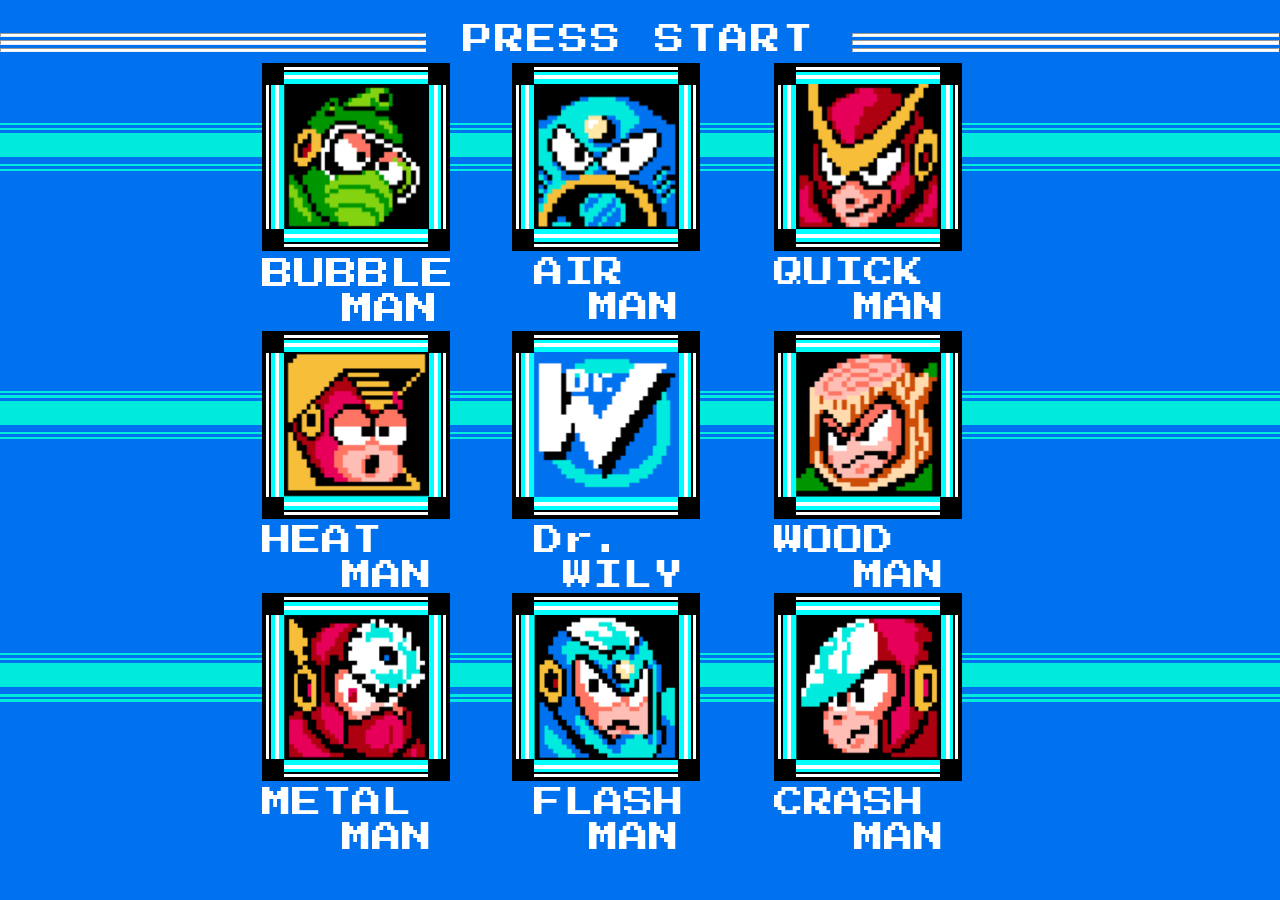
<file: index.html>
<!DOCTYPE html>

	<html lang="en">
	
		<head>
		
			<title> External Style </title>
			
			<meta charset="utf-8">
			<meta name="description" content="External Styling/Mega Man 2 Overview">
			<meta name="keywords" content="Mega Man, Quick Man, Metal Man, Air Man, Bubble Man, Heat Man, Wood Man, Crash Man, Flash Man">
			<meta name="viewport" content="width=device-width, initial-scale=1.0">
			<meta http-equiv="refresh" content="200">
			
			<link rel="stylesheet" href="css/externalstyling.css">

			<link href="https://fonts.googleapis.com/css2?family=Press+Start+2P&display=swap" rel="stylesheet">

			
		</head>
		
		<body id="bossselect">

			<header id="pressstart">

				<div class="hrcontainer">
					
					<hr class="first"><hr class="second"><hr class="third">

				</div>

				<div id="text-content">

					<p> PRESS  START </p>

				</div>

				<div class="hrcontainer">
					
					<hr class="first"><hr class="second"><hr class="third">

				</div>

			</header>

			<section id="row1">

				<hr class="smallhr"><hr class="smallhr"><hr id="bighr"><hr class="smallhr"><hr class="smallhr">

				<a id="bubblemansquare1" class="square1" href="bubbleman.html">
					<div id="bubblemansquare2" class="square2">
						<div id="bubblemansquare3" class="square3">
							<div id="headshotholder">
								<img id="bubblemanheadshot" src="images/bubblemanheadshot.png">
							</div>
						</div>
					</div>
					<div id="blackcornersquare1"></div>
					<div id="blackcornersquare2"></div>
					<div id="blackcornersquare3"></div>
					<div id="blackcornersquare4"></div>
				</a>

				<p id="bubblemanname1"> BUBBLE </p><p id="bubblemanname2">MAN </p>

				<a id="airmansquare1" class="square1" href="airman.html">
					<div id="airmansquare2" class="square2">
						<div id="airmansquare3" class="square3">
							<div id="headshotholder">
								<img id="airmanheadshot" src="images/airmanheadshot.png">
							</div>
						</div>
					</div>
					<div id="blackcornersquare1"></div>
					<div id="blackcornersquare2"></div>
					<div id="blackcornersquare3"></div>
					<div id="blackcornersquare4"></div>
				</a>

				<p id="airmanname1"> AIR </p><p id="airmanname2">MAN </p>

				<a id="quickmansquare1" class="square1" href="quickman.html">
					<div id="quickmansquare2" class="square2">
						<div id="quickmansquare3" class="square3">
							<div id="headshotholder">
								<img id="quickmanheadshot" src="images/quickmanheadshot.png">
							</div>
						</div>
					</div>
					<div id="blackcornersquare1"></div>
					<div id="blackcornersquare2"></div>
					<div id="blackcornersquare3"></div>
					<div id="blackcornersquare4"></div>
				</a>

				<p id="quickmanname1"> QUICK </p><p id="quickmanname2">MAN </p>

			</section>

			<section id="row2">

				<hr class="smallhr"><hr class="smallhr"><hr id="bighr"><hr class="smallhr"><hr class="smallhr">

				<a id="heatmansquare1" class="square1" href="heatman.html">
					<div id="heatmansquare2" class="square2">
						<div id="heatmansquare3" class="square3">
							<div id="headshotholder">
								<img id="heatmanheadshot" src="images/heatmanheadshot.png">
							</div>
						</div>
					</div>
					<div id="blackcornersquare1"></div>
					<div id="blackcornersquare2"></div>
					<div id="blackcornersquare3"></div>
					<div id="blackcornersquare4"></div>
				</a>

				<p id="heatmanname1"> HEAT </p><p id="heatmanname2">MAN </p>

				<div id="drwilysquare1" class="square1">
					<div id="drwilysquare2" class="square2">
						<div id="drwilysquare3" class="square3">
							<div id="headshotholder">
								<img id="drwilyheadshot" src="images/drwilyheadshot.png">
							</div>
						</div>
					</div>
					<div id="blackcornersquare1"></div>
					<div id="blackcornersquare2"></div>
					<div id="blackcornersquare3"></div>
					<div id="blackcornersquare4"></div>
				</div>

				<p id="drwilyname1"> Dr. </p><p id="drwilyname2"> WILY </p>

				<a id="woodmansquare1" class="square1" href="woodman.html">
					<div id="woodmansquare2" class="square2">
						<div id="woodmansquare3" class="square3">
							<div id="headshotholder">
								<img id="woodmanheadshot" src="images/woodmanheadshot.png">
							</div>
						</div>
					</div>
					<div id="blackcornersquare1"></div>
					<div id="blackcornersquare2"></div>
					<div id="blackcornersquare3"></div>
					<div id="blackcornersquare4"></div>
				</a>

				<p id="woodmanname1"> WOOD </p><p id="woodmanname2">MAN </p>


			</section>

			<section id="row3">

				<hr class="smallhr"><hr class="smallhr"><hr id="bighr"><hr class="smallhr"><hr class="smallhr">

				<a id="metalmansquare1" class="square1" href="metalman.html">
					<div id="metalmansquare2" class="square2">
						<div id="metalmansquare3" class="square3">
							<div id="headshotholder">
								<img id="metalmanheadshot" src="images/metalmanheadshot.png">
							</div>
						</div>
					</div>
					<div id="blackcornersquare1"></div>
					<div id="blackcornersquare2"></div>
					<div id="blackcornersquare3"></div>
					<div id="blackcornersquare4"></div>
				</a>

				<p id="metalmanname1"> METAL </p><p id="metalmanname2">MAN </p>

				<a id="flashmansquare1" class="square1" href="flashman.html">
					<div id="flashmansquare2" class="square2">
						<div id="flashmansquare3" class="square3">
							<div id="headshotholder">
								<img id="flashmanheadshot" src="images/flashmanheadshot.png">
							</div>
						</div>
					</div>
					<div id="blackcornersquare1"></div>
					<div id="blackcornersquare2"></div>
					<div id="blackcornersquare3"></div>
					<div id="blackcornersquare4"></div>
				</a>

				<p id="flashmanname1"> FLASH </p><p id="flashmanname2">MAN </p>

				<a id="crashmansquare1" class="square1" href="crashman.html">
					<div id="crashmansquare2" class="square2">
						<div id="crashmansquare3" class="square3">
							<div id="headshotholder">
								<img id="crashmanheadshot" src="images/crashmanheadshot.png">
							</div>
						</div>
					</div>
					<div id="blackcornersquare1"></div>
					<div id="blackcornersquare2"></div>
					<div id="blackcornersquare3"></div>
					<div id="blackcornersquare4"></div>
				</a>

				<p id="crashmanname1"> CRASH </p><p id="crashmanname2">MAN </p>



			</section>

			<audio id="bg-music" autoplay loop>

				<source src="media/theme.mp3" type="audio/mpeg">
			
			</audio>

			<script>
				
				const music = document.getElementById('bg-music');
        		const message = document.querySelector('.message');

        		
        		document.body.addEventListener('click', () => {
           		music.play().then(() => {
          		}).catch(err => {
                console.error("Playback failed:", err);
          				});
       			 }, { once: true });
				 
			</script>
		
		</body>
		
	</html>
</file>
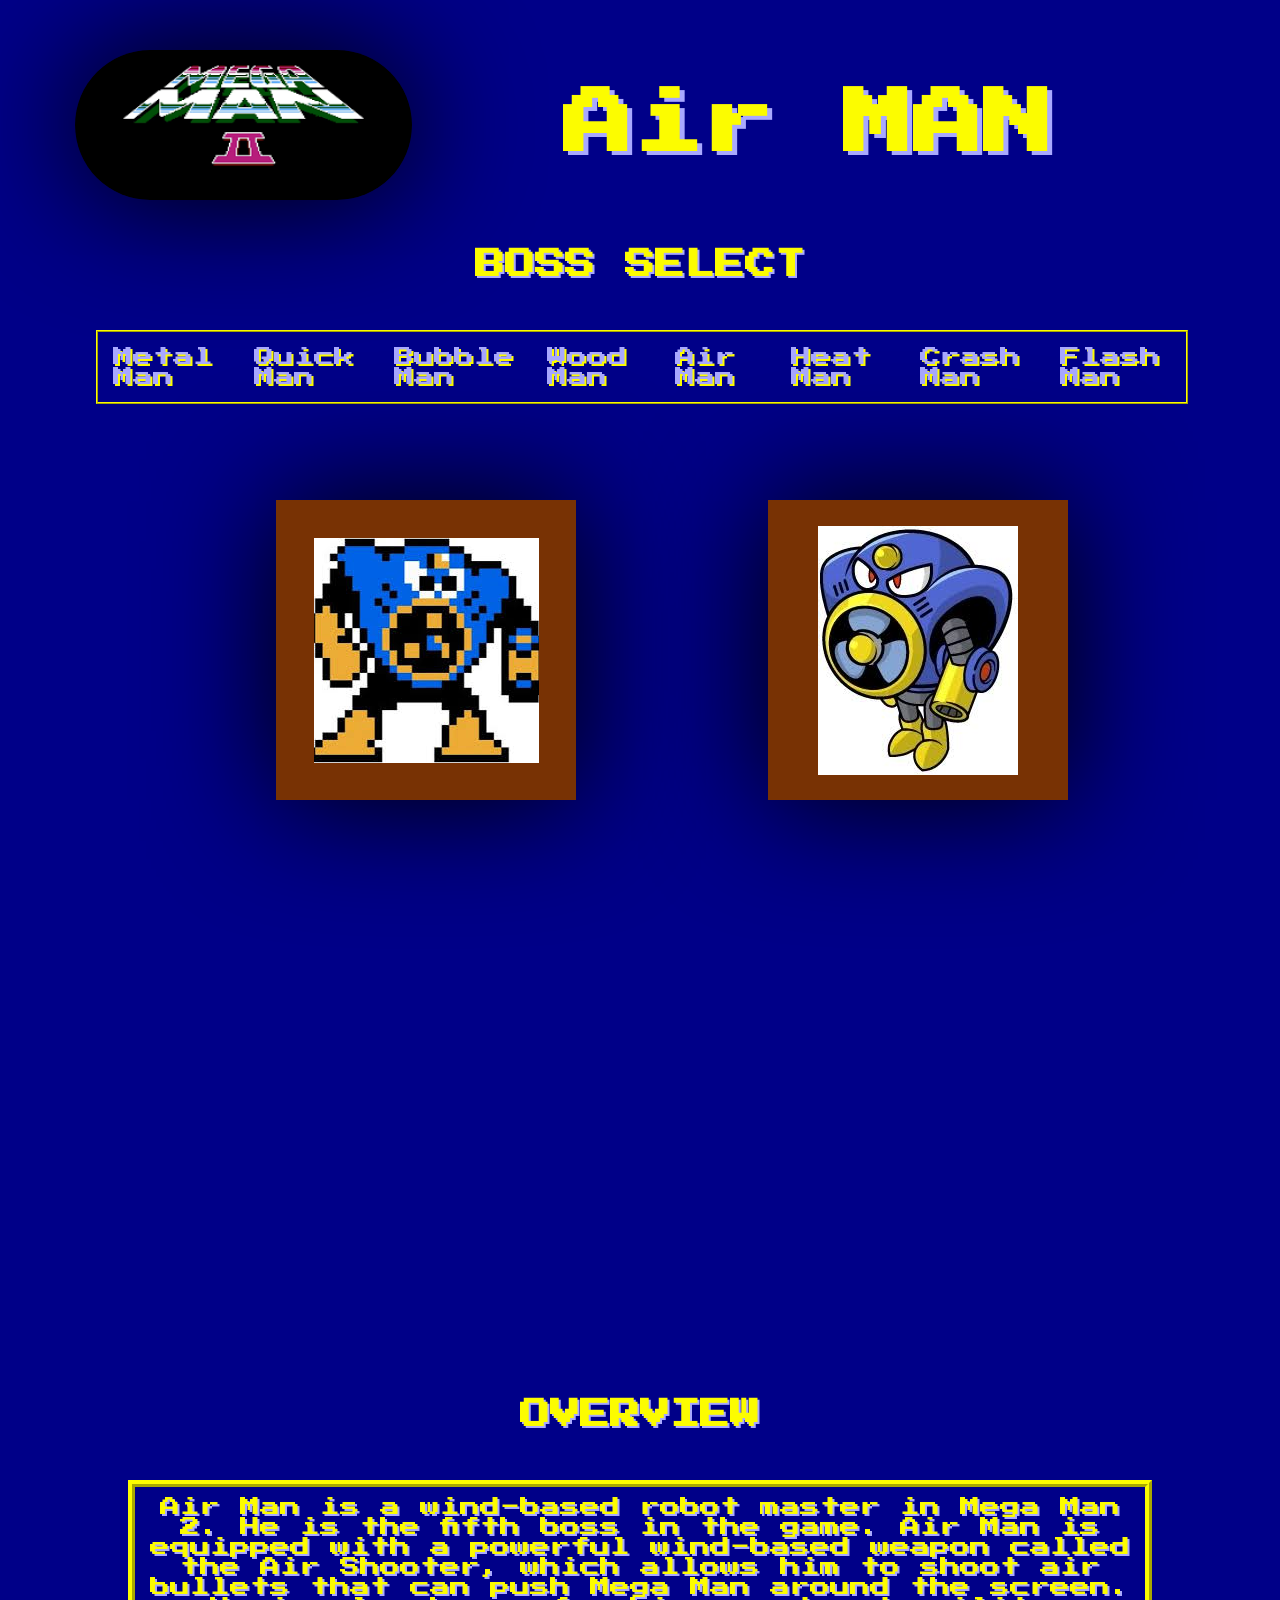
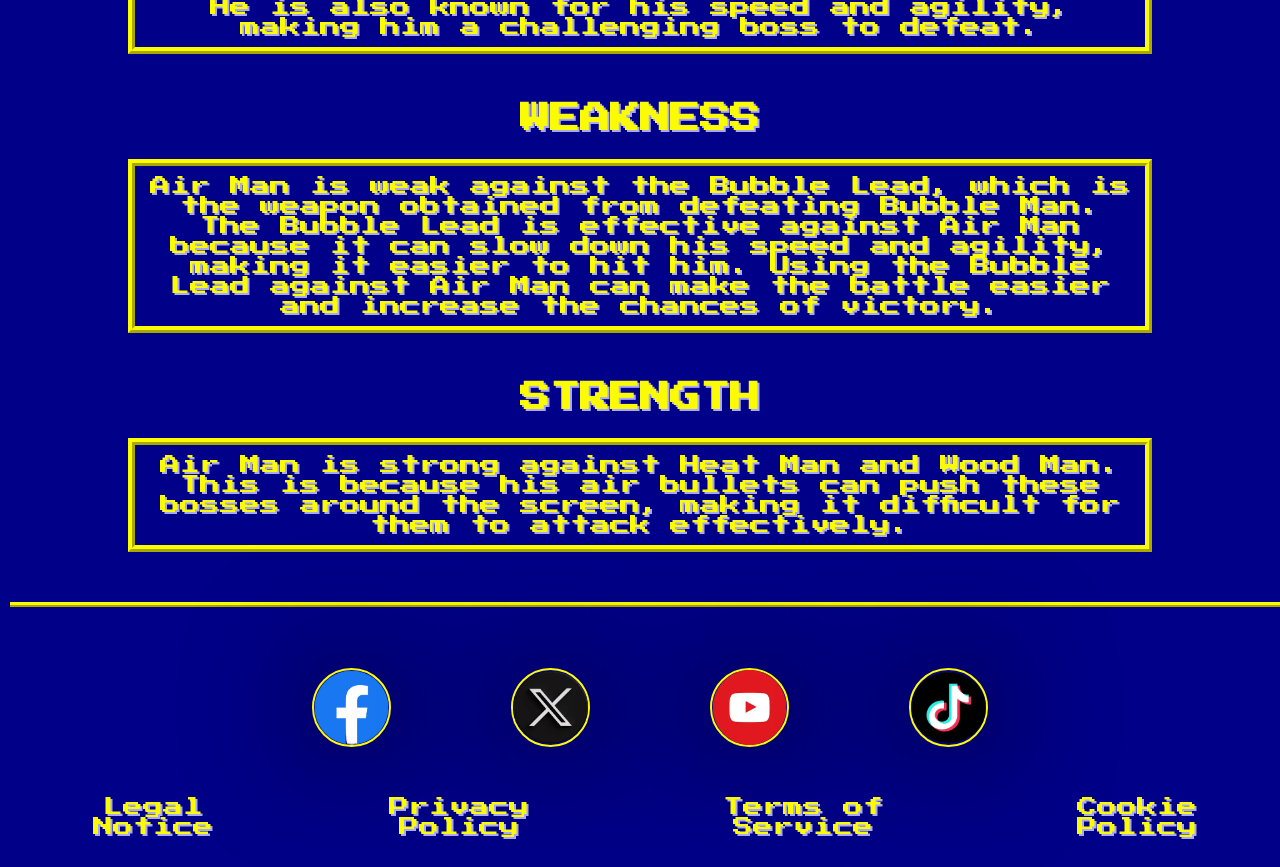
<file: airman.html>
<!DOCTYPE html>

	<html lang="en">
	
		<head>
		
			<title> Air Man </title>
			
			<meta charset="utf-8">
			<meta name="description" content="External Styling/Mega Man 2 Overview">
			<meta name="keywords" content="Mega Man, Quick Man, Bubble Man, Air Man, Bubble Man, Heat Man, air Man, Crash Man, Flash Man">
			<meta name="viewport" content="width=device-width, initial-scale=1.0">
			<meta http-equiv="refresh" content="200">
			
			<link rel="stylesheet" href="css/externalstyling.css">
			<link href="https://fonts.googleapis.com/css2?family=Press+Start+2P&display=swap" rel="stylesheet">
			
		</head>
		
		<body id="airman">
		
			<header id="airmanheader">
			
				<a id="home" href="index.html"><img id="megamanlogo" src="images/logo.png"></a>
				
				<h2 id="airmanbossname"> Air MAN </h2>
				
			</header>

			<h4 id="airmanbossselect"> BOSS SELECT </h4>
			
			<nav id="airmannav">
			
				<a href="metalman.html"> Metal Man </a>
				<a href="quickman.html"> Quick Man </a>
				<a href="bubbleman.html"> Bubble Man </a>
				<a href="woodman.html"> Wood Man </a>
				<a href="airman.html"> Air Man </a>
				<a href="heatman.html"> Heat Man </a>
				<a href="crashman.html"> Crash Man </a>
				<a href="flashman.html"> Flash Man </a>
				
			</nav>
			
			<main>
			
				<section>
					
					<div id="airmanpics">

						<div id="airmanpic1"><img src="images/airman.png"></div>
						<div id="airmanpic2"><img src="images/airman2.jpg"></div>

					</div>
					<div id="airmanstage"><iframe width="560" height="315" src="https://www.youtube.com/embed/yZamMSHKpX8?si=KUabOvtTbRxpj5AV" title="YouTube video player" frameborder="0" allow="accelerometer; autoplay; clipboard-write; encrypted-media; gyroscope; picture-in-picture; web-share" referrerpolicy="strict-origin-when-cross-origin" allowfullscreen></iframe></div>
					
				</section>
				
				<section>
				
					<h3 id="airmanoverview"> OVERVIEW </h3>

					<div id="airmantext">

						<p>Air Man is a wind-based robot master in Mega Man 2. He is the fifth boss in the game. Air Man is equipped with a powerful wind-based weapon called the Air Shooter, which allows him to shoot air bullets that can push Mega Man around the screen. He is also known for his speed and agility, making him a challenging boss to defeat.</p>

					</div>

					<h3 id="airmanweaknessheading"> WEAKNESS </h3>

					<div id="airmanweakness">

						<p> Air Man is weak against the Bubble Lead, which is the weapon obtained from defeating Bubble Man. The Bubble Lead is effective against Air Man because it can slow down his speed and agility, making it easier to hit him. Using the Bubble Lead against Air Man can make the battle easier and increase the chances of victory. </p>

					</div>

					<h3 id="airmanstrengthheading"> STRENGTH </h3>

					<div id="airmanstrength">

						<p> Air Man is strong against Heat Man and Wood Man. This is because his air bullets can push these bosses around the screen, making it difficult for them to attack effectively. </p>

					</div>

				</section>
				
			</main>
			
			<footer id="airmanfooter">
			
				<div id="airmansocials">
				
					<a href="https://www.facebook.com/" class="airmanmediaicons"><img src="images/facebook.png" height="75px" width="75px"></a>
					<a href="https://www.x.com/" class="airmanmediaicons"><img src="images/x.png" height="75px" width="75px"></a>
					<a href="https://www.youtube.com/" class="airmanmediaicons"><img src="images/youtube.png" height="75px" width="75px"></a>
					<a href="https://www.tiktok.com/" class="airmanmediaicons"><img src="images/tiktok.png" height="75px" width="75px"></a>

				</div>

				<div id="airmanlegallinks">

					<a href="#">Legal Notice</a>
					<a href="#">Privacy Policy</a>
					<a href="#">Terms of Service</a>
					<a href="#">Cookie Policy</a>

				</div>
				
			</footer>

			<audio id="bg-music" autoplay loop>

				<source src="media/airtheme.mp3" type="audio/mpeg">
			
			</audio>

			<script>
				
				const music = document.getElementById('bg-music');
        		const message = document.querySelector('.message');

        		
        		document.body.addEventListener('click', () => {
           		music.play().then(() => {
          		}).catch(err => {
                console.error("Playback failed:", err);
          				});
       			 }, { once: true });
				 
			</script>
			
		</body>
		
	</html>
</file>
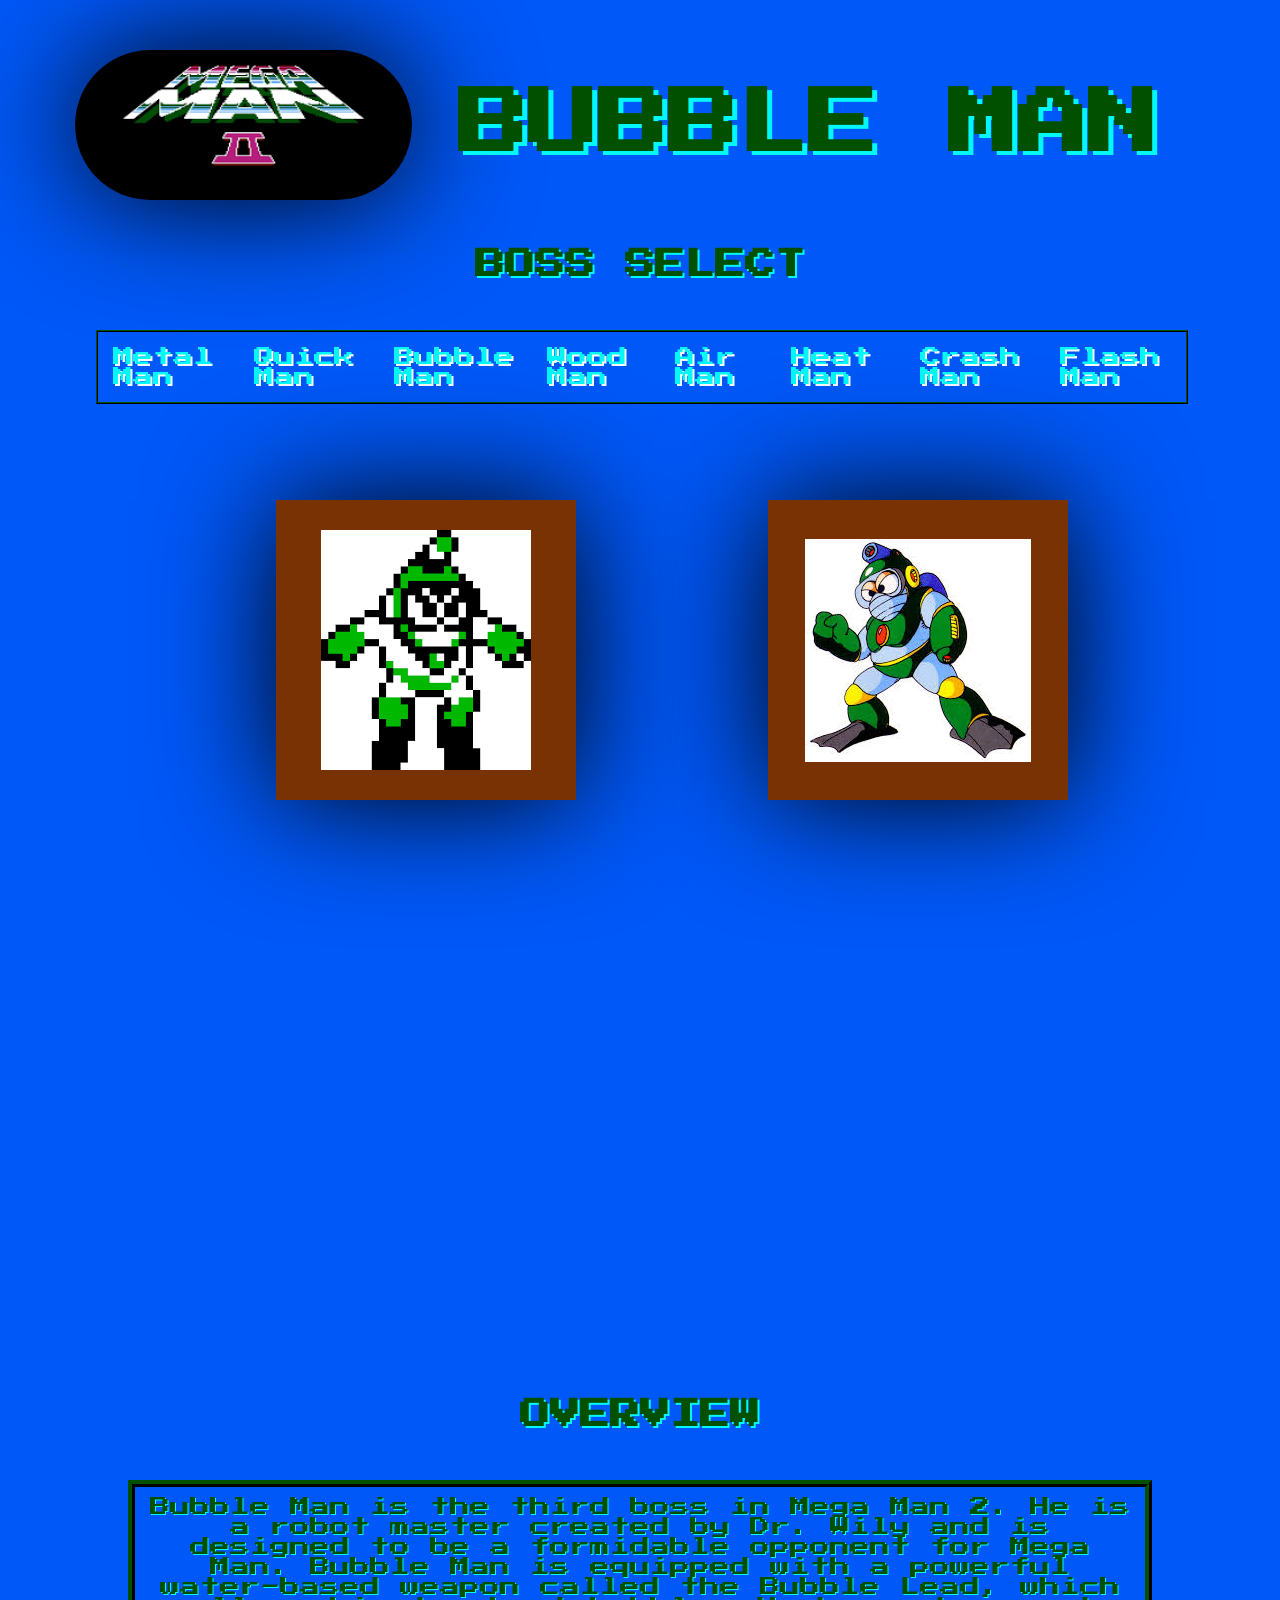
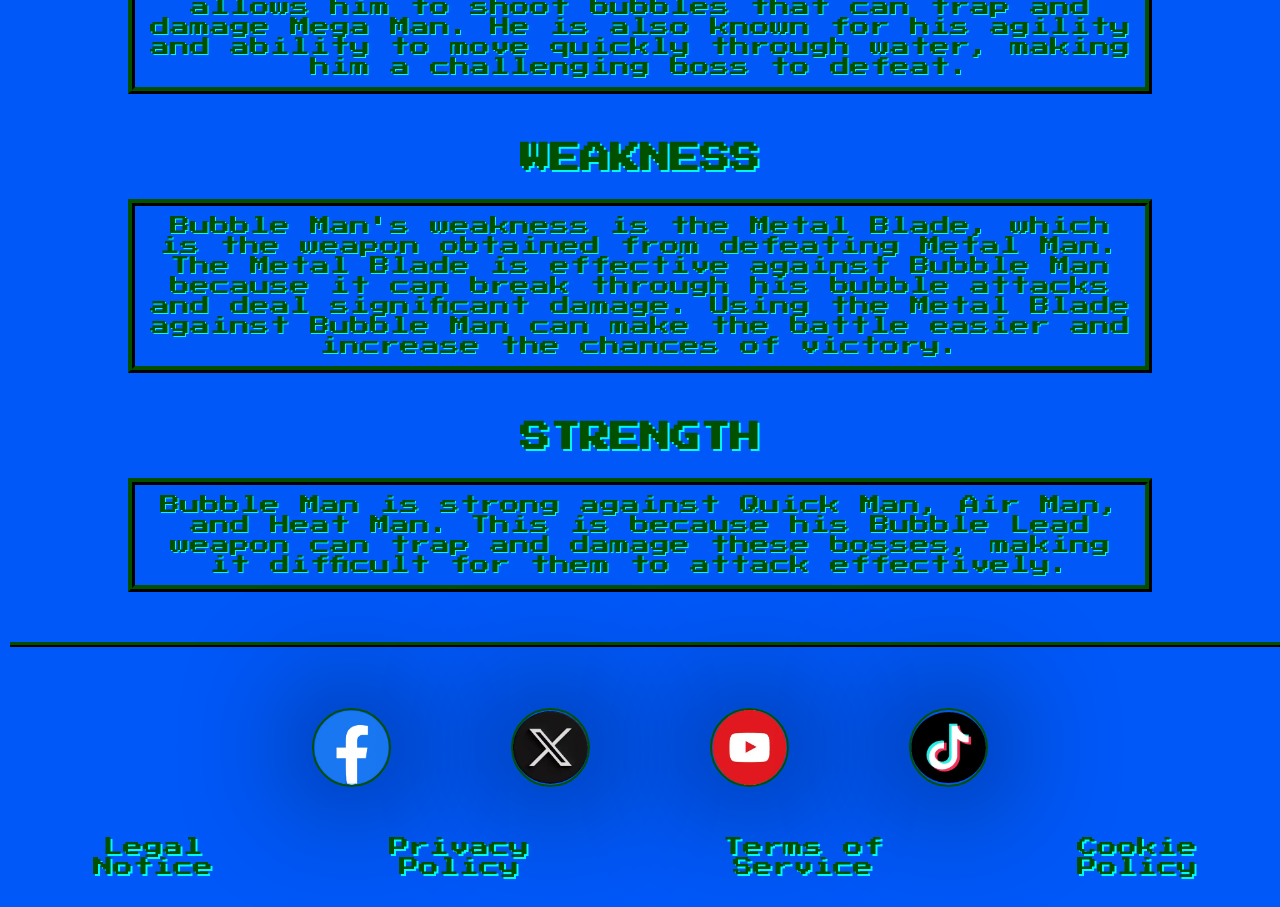
<file: bubbleman.html>
<!DOCTYPE html>

	<html lang="en">
	
		<head>
		
			<title> Bubble Man </title>
			
			<meta charset="utf-8">
			<meta name="description" content="External Styling/Mega Man 2 Overview">
			<meta name="keywords" content="Mega Man, Quick Man, Bubble Man, Air Man, Bubble Man, Heat Man, Wood Man, Crash Man, Flash Man">
			<meta name="viewport" content="width=device-width, initial-scale=1.0">
			<meta http-equiv="refresh" content="200">
			
			<link rel="stylesheet" href="css/externalstyling.css">
			<link href="https://fonts.googleapis.com/css2?family=Press+Start+2P&display=swap" rel="stylesheet">
			
		</head>
		
		<body id="bubbleman">
		
			<header id="bubblemanheader">
			
				<a id="home" href="index.html"><img id="megamanlogo" src="images/logo.png"></a>
				
				<h2 id="bubblemanbossname"> BUBBLE MAN </h2>
				
			</header>

			<h4 id="bubblemanbossselect"> BOSS SELECT </h4>
			
			<nav id="bubblemannav">
			
				<a href="metalman.html"> Metal Man </a>
				<a href="quickman.html"> Quick Man </a>
				<a href="bubbleman.html"> Bubble Man </a>
				<a href="woodman.html"> Wood Man </a>
				<a href="airman.html"> Air Man </a>
				<a href="heatman.html"> Heat Man </a>
				<a href="crashman.html"> Crash Man </a>
				<a href="flashman.html"> Flash Man </a>
				
			</nav>
			
			<main>
			
				<section>
					
					<div id="bubblemanpics">

						<div id="bubblemanpic1"><img src="images/bubbleman.png"></div>
						<div id="bubblemanpic2"><img src="images/bubbleman2.jpg"></div>

					</div>
					<div id="bubblemanstage"><iframe width="560" height="315" src="https://www.youtube.com/embed/yZamMSHKpX8?si=KUabOvtTbRxpj5AV" title="YouTube video player" frameborder="0" allow="accelerometer; autoplay; clipboard-write; encrypted-media; gyroscope; picture-in-picture; web-share" referrerpolicy="strict-origin-when-cross-origin" allowfullscreen></iframe></div>
					
				</section>
				
				<section>
				
					<h3 id="bubblemanoverview"> OVERVIEW </h3>

					<div id="bubblemantext">

						<p> Bubble Man is the third boss in Mega Man 2. He is a robot master created by Dr. Wily and is designed to be a formidable opponent for Mega Man. Bubble Man is equipped with a powerful water-based weapon called the Bubble Lead, which allows him to shoot bubbles that can trap and damage Mega Man. He is also known for his agility and ability to move quickly through water, making him a challenging boss to defeat.</p>

					</div>

					<h3 id="bubblemanweaknessheading"> WEAKNESS </h3>

					<div id="bubblemanweakness">

						<p> Bubble Man's weakness is the Metal Blade, which is the weapon obtained from defeating Metal Man. The Metal Blade is effective against Bubble Man because it can break through his bubble attacks and deal significant damage. Using the Metal Blade against Bubble Man can make the battle easier and increase the chances of victory.  </p>

					</div>

					<h3 id="bubblemanstrengthheading"> STRENGTH </h3>

					<div id="bubblemanstrength">

						<p> Bubble Man is strong against Quick Man, Air Man, and Heat Man. This is because his Bubble Lead weapon can trap and damage these bosses, making it difficult for them to attack effectively. </p>

					</div>

				</section>
				
			</main>
			
			<footer id="bubblemanfooter">
			
				<div id="bubblemansocials">
				
					<a href="https://www.facebook.com/" class="bubblemanmediaicons"><img src="images/facebook.png" height="75px" width="75px"></a>
					<a href="https://www.x.com/" class="bubblemanmediaicons"><img src="images/x.png" height="75px" width="75px"></a>
					<a href="https://www.youtube.com/" class="bubblemanmediaicons"><img src="images/youtube.png" height="75px" width="75px"></a>
					<a href="https://www.tiktok.com/" class="bubblemanmediaicons"><img src="images/tiktok.png" height="75px" width="75px"></a>

				</div>

				<div id="bubblemanlegallinks">

					<a href="#">Legal Notice</a>
					<a href="#">Privacy Policy</a>
					<a href="#">Terms of Service</a>
					<a href="#">Cookie Policy</a>

				</div>
				
			</footer>

			<audio id="bg-music" autoplay loop>

				<source src="media/bubbletheme.mp3" type="audio/mpeg">
			
			</audio>

			<script>
				
				const music = document.getElementById('bg-music');
        		const message = document.querySelector('.message');

        		
        		document.body.addEventListener('click', () => {
           		music.play().then(() => {
          		}).catch(err => {
                console.error("Playback failed:", err);
          				});
       			 }, { once: true });
				 
			</script>
			
		</body>
		
	</html>
</file>
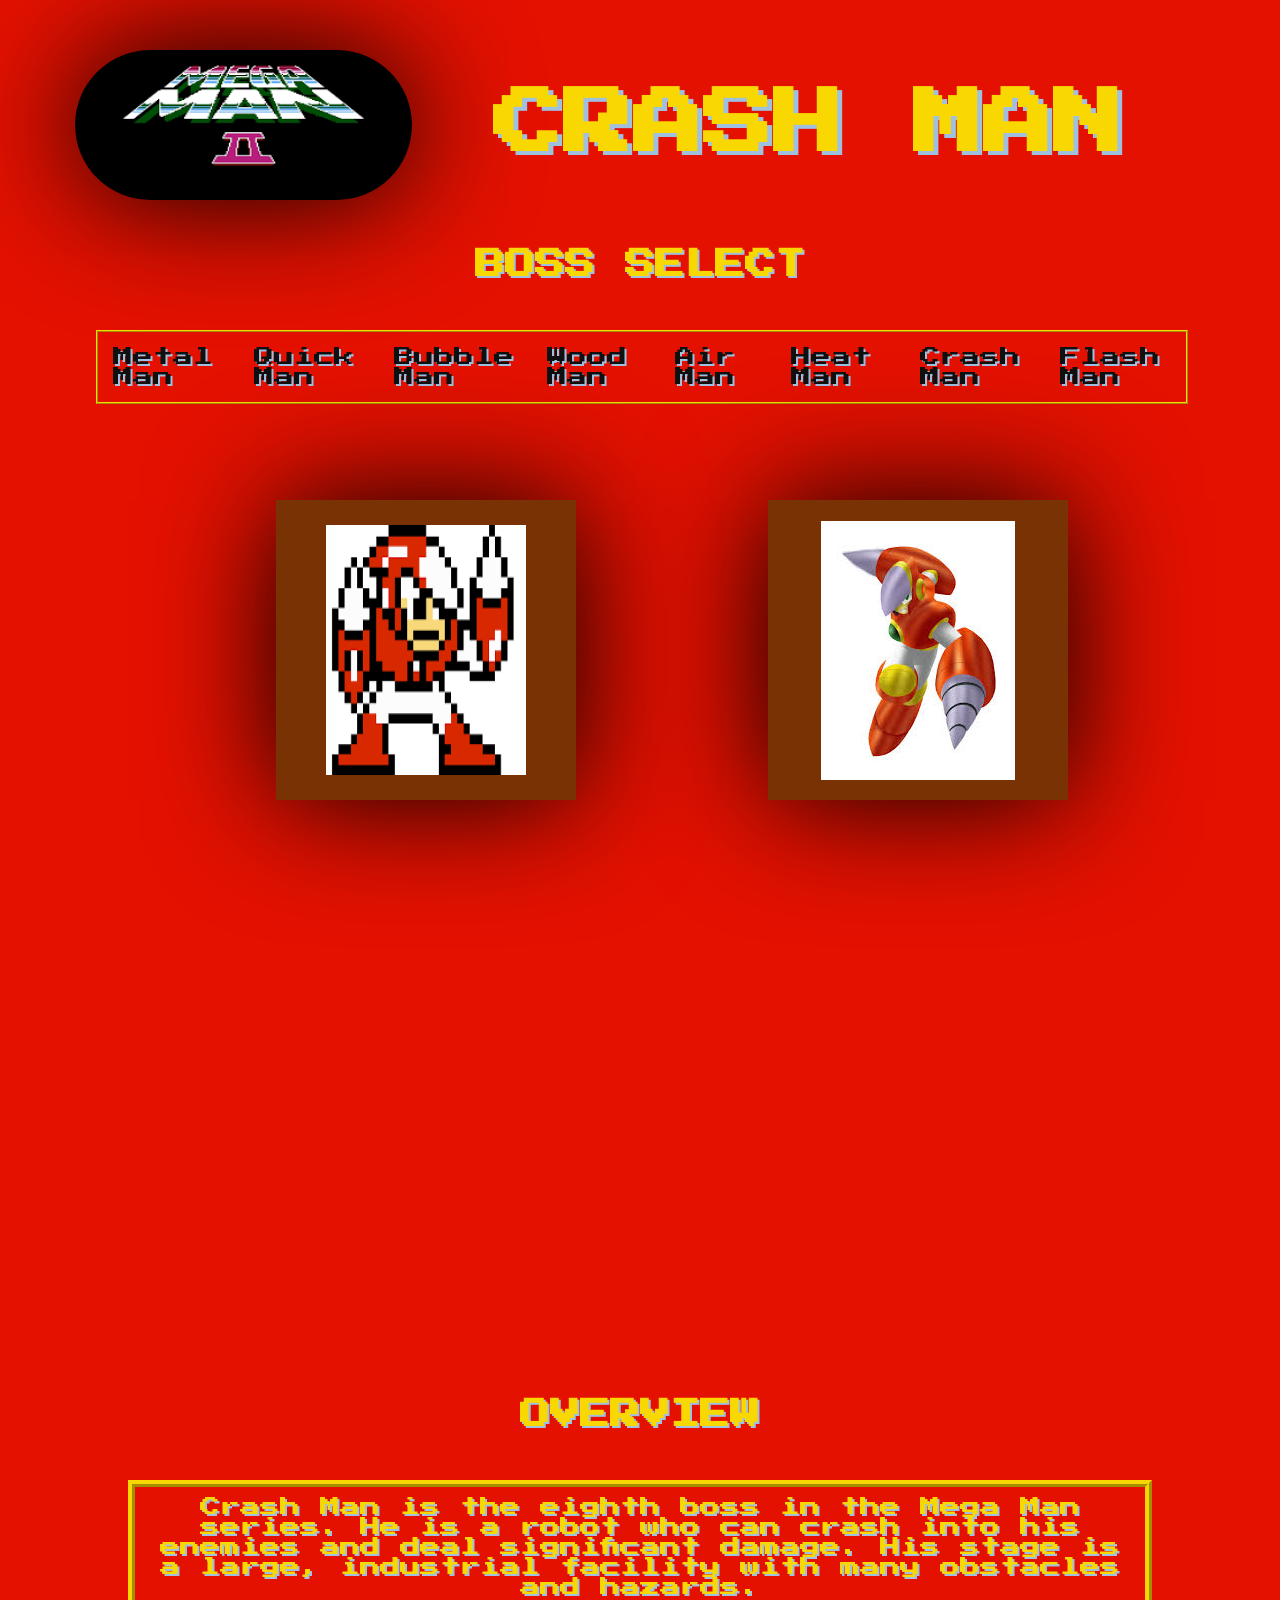
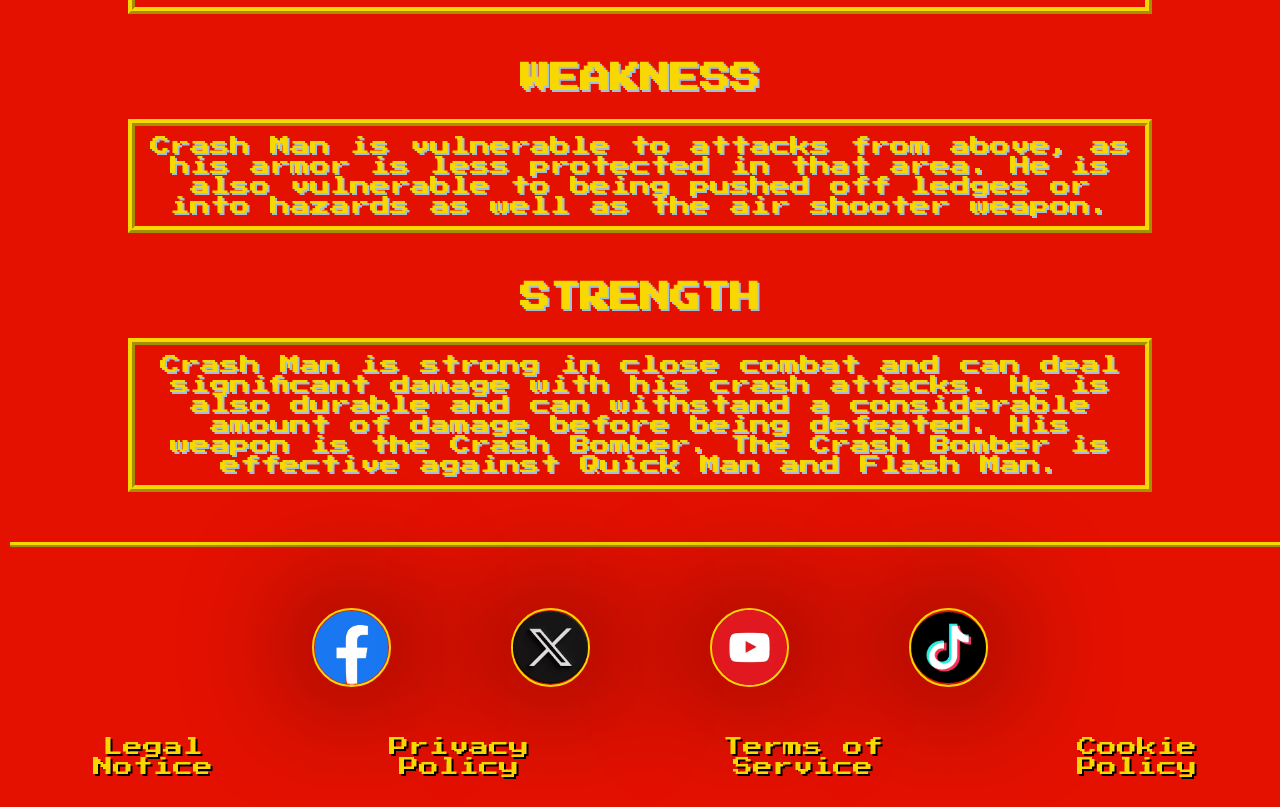
<file: crashman.html>
<!DOCTYPE html>

	<html lang="en">
	
		<head>
		
			<title> Crash Man </title>
			
			<meta charset="utf-8">
			<meta name="description" content="External Styling/Mega Man 2 Overview">
			<meta name="keywords" content="Mega Man, Quick Man, Bubble Man, Air Man, Bubble Man, Heat Man, Wood Man, Crash Man, Flash Man">
			<meta name="viewport" content="width=device-width, initial-scale=1.0">
			<meta http-equiv="refresh" content="200">
			
			<link rel="stylesheet" href="css/externalstyling.css">
			<link href="https://fonts.googleapis.com/css2?family=Press+Start+2P&display=swap" rel="stylesheet">
			
		</head>
		
		<body id="crashman">
		
			<header id="crashmanheader">
			
				<a id="home" href="index.html"><img id="megamanlogo" src="images/logo.png"></a>
				
				<h2 id="crashmanbossname"> CRASH MAN </h2>
				
			</header>

			<h4 id="crashmanbossselect"> BOSS SELECT </h4>
			
			<nav id="crashmannav">
			
				<a href="metalman.html"> Metal Man </a>
				<a href="quickman.html"> Quick Man </a>
				<a href="bubbleman.html"> Bubble Man </a>
				<a href="woodman.html"> Wood Man </a>
				<a href="airman.html"> Air Man </a>
				<a href="heatman.html"> Heat Man </a>
				<a href="crashman.html"> Crash Man </a>
				<a href="flashman.html"> Flash Man </a>
				
			</nav>
			
			<main>
			
				<section>
					
					<div id="crashmanpics">

						<div id="crashmanpic1"><img src="images/crashman.png" height="250px" width="200px"></div>
						<div id="crashmanpic2"><img src="images/crashman2.jpg"></div>

					</div>
					<div id="crashmanstage"><iframe width="560" height="315" src="https://www.youtube.com/embed/yZamMSHKpX8?si=KUabOvtTbRxpj5AV" title="YouTube video player" frameborder="0" allow="accelerometer; autoplay; clipboard-write; encrypted-media; gyroscope; picture-in-picture; web-share" referrerpolicy="strict-origin-when-cross-origin" allowfullscreen></iframe></div>
					
				</section>
				
				<section>
				
					<h3 id="crashmanoverview"> OVERVIEW </h3>

					<div id="crashmantext">

						<p> Crash Man is the eighth boss in the Mega Man series. He is a robot who can crash into his enemies and deal significant damage. His stage is a large, industrial facility with many obstacles and hazards. </p>

					</div>

					<h3 id="crashmanweaknessheading"> WEAKNESS </h3>

					<div id="crashmanweakness">

						<p> Crash Man is vulnerable to attacks from above, as his armor is less protected in that area. He is also vulnerable to being pushed off ledges or into hazards as well as the air shooter weapon. </p>

					</div>

					<h3 id="crashmanstrengthheading"> STRENGTH </h3>

					<div id="crashmanstrength">

						<p> Crash Man is strong in close combat and can deal significant damage with his crash attacks. He is also durable and can withstand a considerable amount of damage before being defeated. His weapon is the Crash Bomber. The Crash Bomber is effective against Quick Man and Flash Man.  </p>

					</div>

				</section>
				
			</main>
			
			<footer id="crashmanfooter">
			
				<div id="crashmansocials">
				
					<a href="https://www.facebook.com/" class="crashmanmediaicons"><img src="images/facebook.png" height="75px" width="75px"></a>
					<a href="https://www.x.com/" class="crashmanmediaicons"><img src="images/x.png" height="75px" width="75px"></a>
					<a href="https://www.youtube.com/" class="crashmanmediaicons"><img src="images/youtube.png" height="75px" width="75px"></a>
					<a href="https://www.tiktok.com/" class="crashmanmediaicons"><img src="images/tiktok.png" height="75px" width="75px"></a>

				</div>

				<div id="crashmanlegallinks">

					<a href="#">Legal Notice</a>
					<a href="#">Privacy Policy</a>
					<a href="#">Terms of Service</a>
					<a href="#">Cookie Policy</a>

				</div>
				
			</footer>

			<audio id="bg-music" autoplay loop>

				<source src="media/crashtheme.mp3" type="audio/mpeg">
			
			</audio>

			<script>
				
				const music = document.getElementById('bg-music');
        		const message = document.querySelector('.message');

        		
        		document.body.addEventListener('click', () => {
           		music.play().then(() => {
          		}).catch(err => {
                console.error("Playback failed:", err);
          				});
       			 }, { once: true });
				 
			</script>
			
		</body>
		
	</html>
</file>
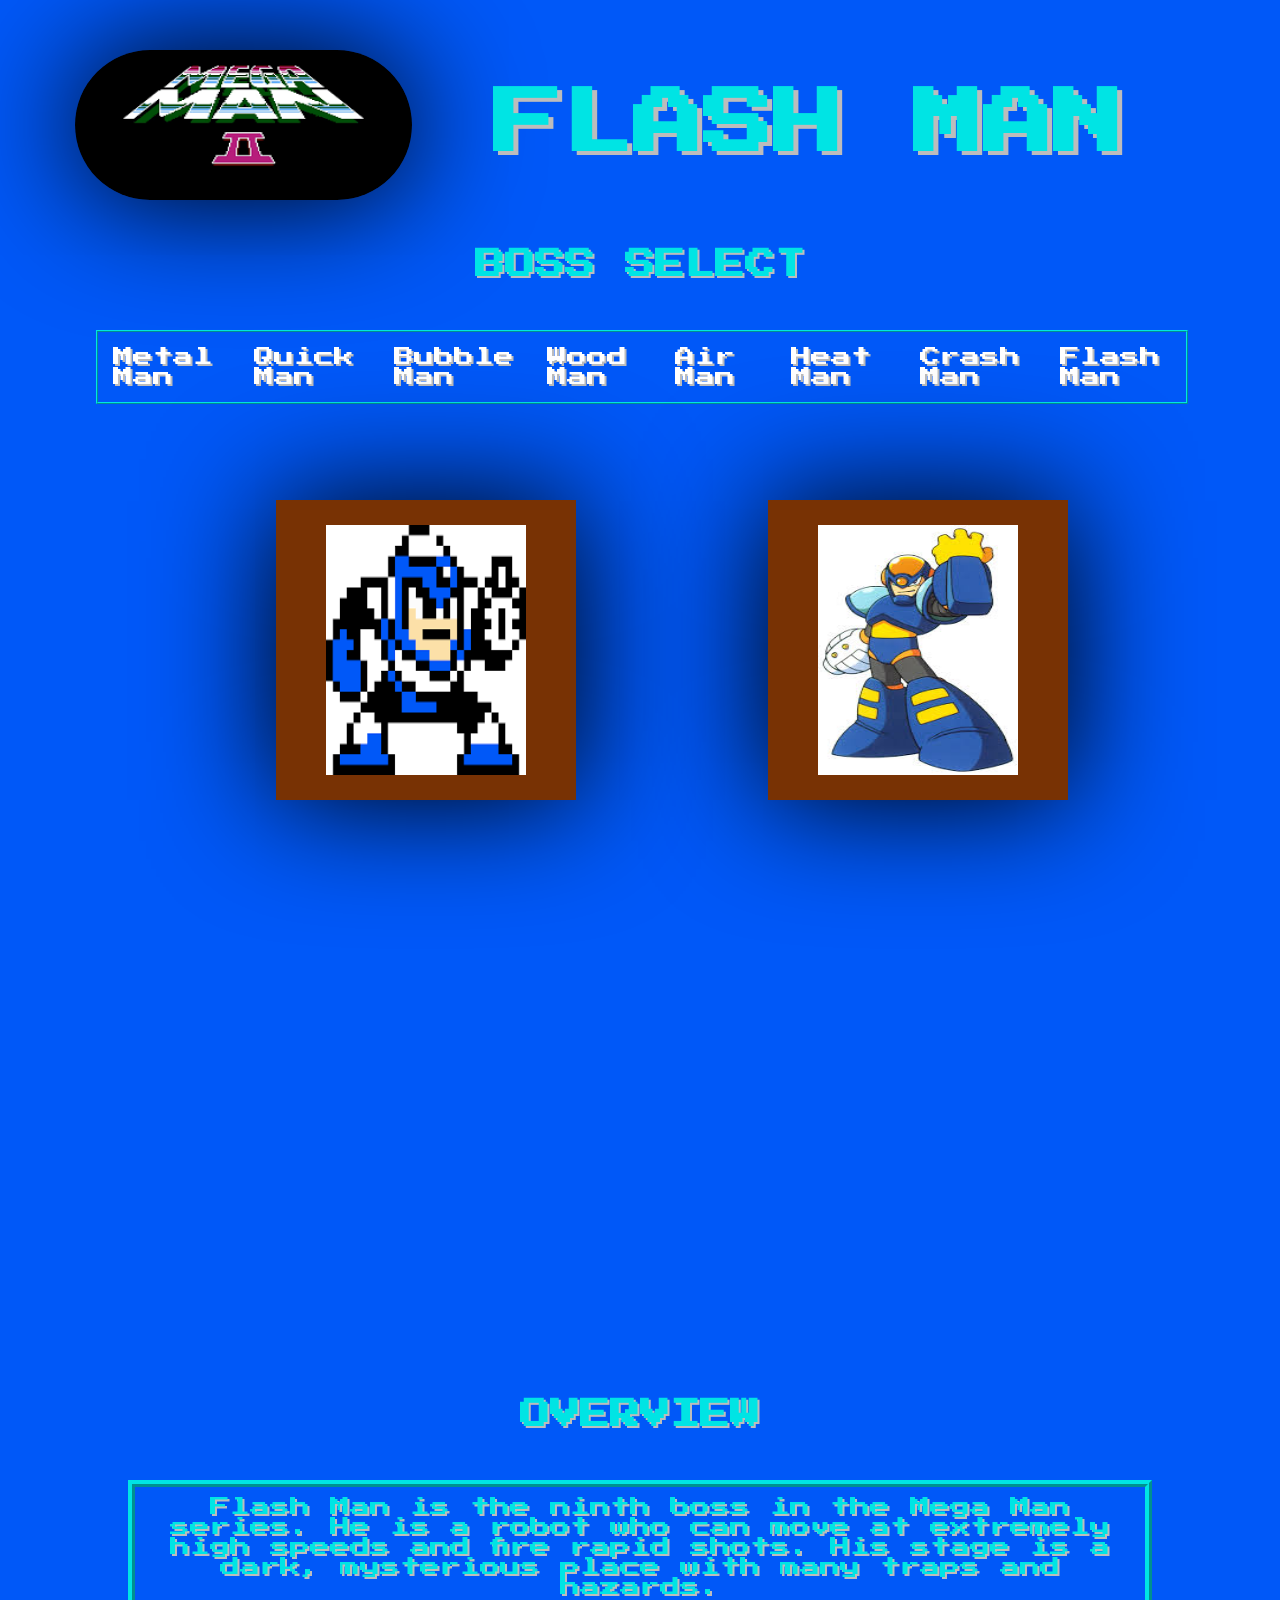
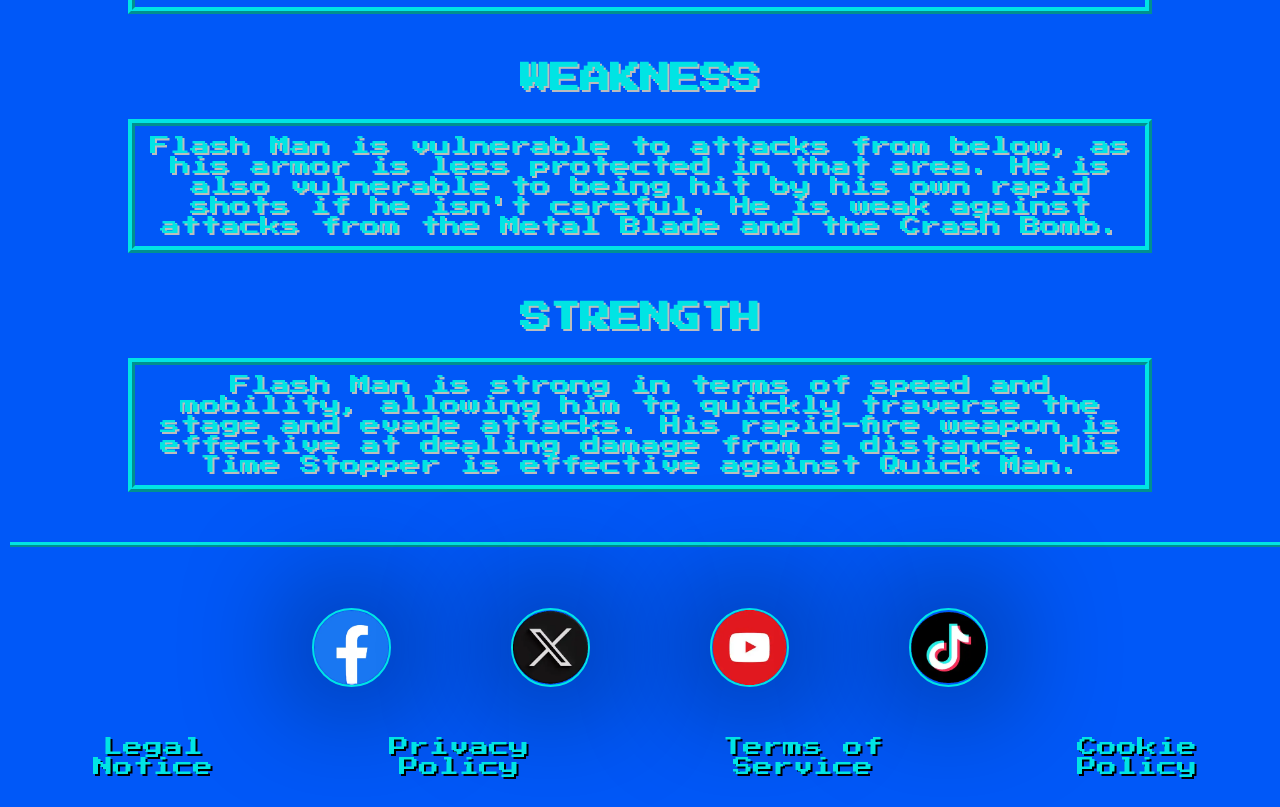
<file: flashman.html>
<!DOCTYPE html>

	<html lang="en">
	
		<head>
		
			<title> Flash Man </title>
			
			<meta charset="utf-8">
			<meta name="description" content="External Styling/Mega Man 2 Overview">
			<meta name="keywords" content="Mega Man, Quick Man, Bubble Man, Air Man, Bubble Man, Heat Man, Wood Man, Crash Man, Flash Man">
			<meta name="viewport" content="width=device-width, initial-scale=1.0">
			<meta http-equiv="refresh" content="200">
			
			<link rel="stylesheet" href="css/externalstyling.css">
			<link href="https://fonts.googleapis.com/css2?family=Press+Start+2P&display=swap" rel="stylesheet">
			
		</head>
		
		<body id="flashman">
		
			<header id="flashmanheader">
			
				<a id="home" href="index.html"><img id="megamanlogo" src="images/logo.png"></a>
				
				<h2 id="flashmanbossname"> FLASH MAN </h2>
				
			</header>

			<h4 id="flashmanbossselect"> BOSS SELECT </h4>
			
			<nav id="flashmannav">
			
				<a href="metalman.html"> Metal Man </a>
				<a href="quickman.html"> Quick Man </a>
				<a href="bubbleman.html"> Bubble Man </a>
				<a href="woodman.html"> Wood Man </a>
				<a href="airman.html"> Air Man </a>
				<a href="heatman.html"> Heat Man </a>
				<a href="crashman.html"> Crash Man </a>
				<a href="flashman.html"> Flash Man </a>
				
			</nav>
			
			<main>
			
				<section>
					
					<div id="flashmanpics">

						<div id="flashmanpic1"><img src="images/flashman.png" height="250px" width="200px"></div>
						<div id="flashmanpic2"><img src="images/flashman2.jpg" height="250px" width="200px"></div>

					</div>
					<div id="flashmanstage"><iframe width="560" height="315" src="https://www.youtube.com/embed/yZamMSHKpX8?si=KUabOvtTbRxpj5AV" title="YouTube video player" frameborder="0" allow="accelerometer; autoplay; clipboard-write; encrypted-media; gyroscope; picture-in-picture; web-share" referrerpolicy="strict-origin-when-cross-origin" allowfullscreen></iframe></div>
					
				</section>
				
				<section>
				
					<h3 id="flashmanoverview"> OVERVIEW </h3>

					<div id="flashmantext">

						<p> Flash Man is the ninth boss in the Mega Man series. He is a robot who can move at extremely high speeds and fire rapid shots. His stage is a dark, mysterious place with many traps and hazards. </p>

					</div>

					<h3 id="flashmanweaknessheading"> WEAKNESS </h3>

					<div id="flashmanweakness">

						<p> Flash Man is vulnerable to attacks from below, as his armor is less protected in that area. He is also vulnerable to being hit by his own rapid shots if he isn't careful. He is weak against attacks from the Metal Blade and the Crash Bomb.</p>

					</div>

					<h3 id="flashmanstrengthheading"> STRENGTH </h3>

					<div id="flashmanstrength">

						<p> Flash Man is strong in terms of speed and mobility, allowing him to quickly traverse the stage and evade attacks. His rapid-fire weapon is effective at dealing damage from a distance. His Time Stopper is effective against Quick Man. </p>

					</div>

				</section>
				
			</main>
			
			<footer id="flashmanfooter">
			
				<div id="flashmansocials">
				
					<a href="https://www.facebook.com/" class="flashmanmediaicons"><img src="images/facebook.png" height="75px" width="75px"></a>
					<a href="https://www.x.com/" class="flashmanmediaicons"><img src="images/x.png" height="75px" width="75px"></a>
					<a href="https://www.youtube.com/" class="flashmanmediaicons"><img src="images/youtube.png" height="75px" width="75px"></a>
					<a href="https://www.tiktok.com/" class="flashmanmediaicons"><img src="images/tiktok.png" height="75px" width="75px"></a>

				</div>

				<div id="flashmanlegallinks">

					<a href="#">Legal Notice</a>
					<a href="#">Privacy Policy</a>
					<a href="#">Terms of Service</a>
					<a href="#">Cookie Policy</a>

				</div>
				
			</footer>

			<audio id="bg-music" autoplay loop>

				<source src="media/flashtheme.mp3" type="audio/mpeg">
			
			</audio>

			<script>
				
				const music = document.getElementById('bg-music');
        		const message = document.querySelector('.message');

        		
        		document.body.addEventListener('click', () => {
           		music.play().then(() => {
          		}).catch(err => {
                console.error("Playback failed:", err);
          				});
       			 }, { once: true });
				 
			</script>
			
		</body>
		
	</html>
</file>
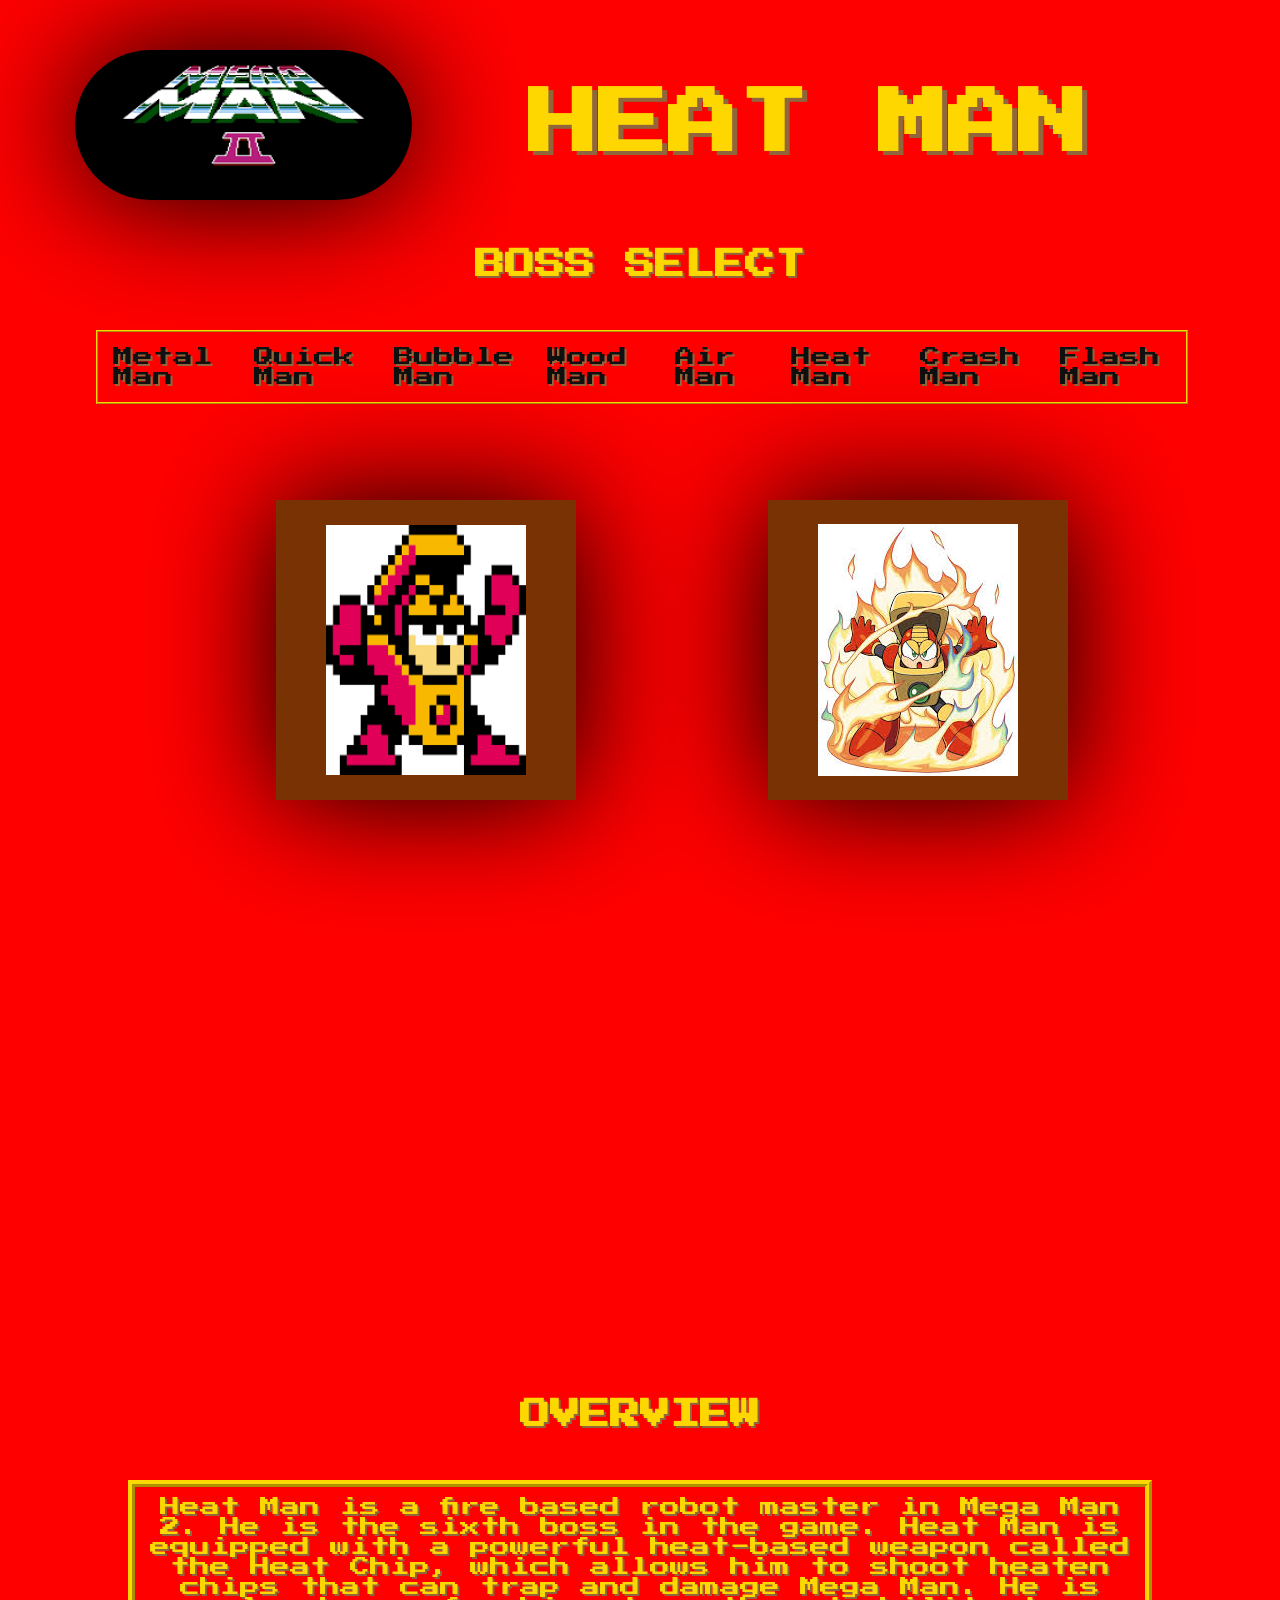
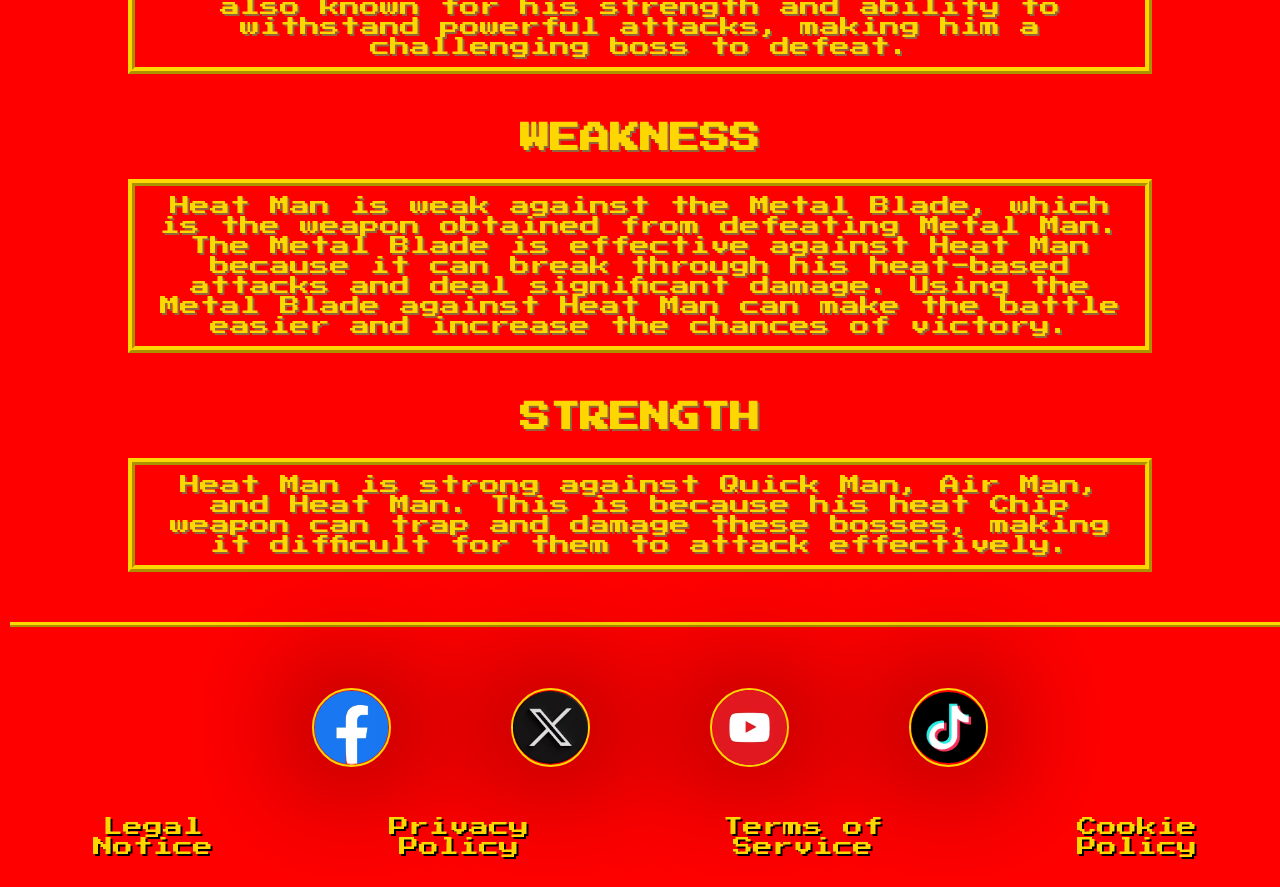
<file: heatman.html>
<!DOCTYPE html>

	<html lang="en">
	
		<head>
		
			<title> Heat Man </title>
			
			<meta charset="utf-8">
			<meta name="description" content="External Styling/Mega Man 2 Overview">
			<meta name="keywords" content="Mega Man, Quick Man, Bubble Man, Air Man, Bubble Man, Heat Man, Wood Man, Crash Man, Flash Man">
			<meta name="viewport" content="width=device-width, initial-scale=1.0">
			<meta http-equiv="refresh" content="200">
			
			<link rel="stylesheet" href="css/externalstyling.css">
			<link href="https://fonts.googleapis.com/css2?family=Press+Start+2P&display=swap" rel="stylesheet">
			
		</head>
		
		<body id="heatman">
		
			<header id="heatmanheader">
			
				<a id="home" href="index.html"><img id="megamanlogo" src="images/logo.png"></a>
				
				<h2 id="heatmanbossname"> HEAT MAN </h2>
				
			</header>

			<h4 id="heatmanbossselect"> BOSS SELECT </h4>
			
			<nav id="heatmannav">
			
				<a href="metalman.html"> Metal Man </a>
				<a href="quickman.html"> Quick Man </a>
				<a href="bubbleman.html"> Bubble Man </a>
				<a href="woodman.html"> Wood Man </a>
				<a href="airman.html"> Air Man </a>
				<a href="heatman.html"> Heat Man </a>
				<a href="crashman.html"> Crash Man </a>
				<a href="flashman.html"> Flash Man </a>
				
			</nav>
			
			<main>
			
				<section>
					
					<div id="heatmanpics">

						<div id="heatmanpic1"><img src="images/heatman.png" height="250px" width="200px"></div>
						<div id="heatmanpic2"><img src="images/heatman2.jpg"></div>

					</div>
					<div id="heatmanstage"><iframe width="560" height="315" src="https://www.youtube.com/embed/yZamMSHKpX8?si=KUabOvtTbRxpj5AV" title="YouTube video player" frameborder="0" allow="accelerometer; autoplay; clipboard-write; encrypted-media; gyroscope; picture-in-picture; web-share" referrerpolicy="strict-origin-when-cross-origin" allowfullscreen></iframe></div>
					
				</section>
				
				<section>
				
					<h3 id="heatmanoverview"> OVERVIEW </h3>

					<div id="heatmantext">

						<p> Heat Man is a fire based robot master in Mega Man 2. He is the sixth boss in the game. Heat Man is equipped with a powerful heat-based weapon called the Heat Chip, which allows him to shoot heaten chips that can trap and damage Mega Man. He is also known for his strength and ability to withstand powerful attacks, making him a challenging boss to defeat.</p>

					</div>

					<h3 id="heatmanweaknessheading"> WEAKNESS </h3>

					<div id="heatmanweakness">

						<p> Heat Man is weak against the Metal Blade, which is the weapon obtained from defeating Metal Man. The Metal Blade is effective against Heat Man because it can break through his heat-based attacks and deal significant damage. Using the Metal Blade against Heat Man can make the battle easier and increase the chances of victory. </p>

					</div>

					<h3 id="heatmanstrengthheading"> STRENGTH </h3>

					<div id="heatmanstrength">

						<p>  Heat Man is strong against Quick Man, Air Man, and Heat Man. This is because his heat Chip weapon can trap and damage these bosses, making it difficult for them to attack effectively. </p>

					</div>

				</section>
				
			</main>
			
			<footer id="heatmanfooter">
			
				<div id="heatmansocials">
				
					<a href="https://www.facebook.com/" class="heatmanmediaicons"><img src="images/facebook.png" height="75px" width="75px"></a>
					<a href="https://www.x.com/" class="heatmanmediaicons"><img src="images/x.png" height="75px" width="75px"></a>
					<a href="https://www.youtube.com/" class="heatmanmediaicons"><img src="images/youtube.png" height="75px" width="75px"></a>
					<a href="https://www.tiktok.com/" class="heatmanmediaicons"><img src="images/tiktok.png" height="75px" width="75px"></a>

				</div>

				<div id="heatmanlegallinks">

					<a href="#">Legal Notice</a>
					<a href="#">Privacy Policy</a>
					<a href="#">Terms of Service</a>
					<a href="#">Cookie Policy</a>

				</div>
				
			</footer>

			<audio id="bg-music" autoplay loop>

				<source src="media/heattheme.mp3" type="audio/mpeg">
			
			</audio>

			<script>
				
				const music = document.getElementById('bg-music');
        		const message = document.querySelector('.message');

        		
        		document.body.addEventListener('click', () => {
           		music.play().then(() => {
          		}).catch(err => {
                console.error("Playback failed:", err);
          				});
       			 }, { once: true });
				 
			</script>
			
		</body>
		
	</html>
</file>
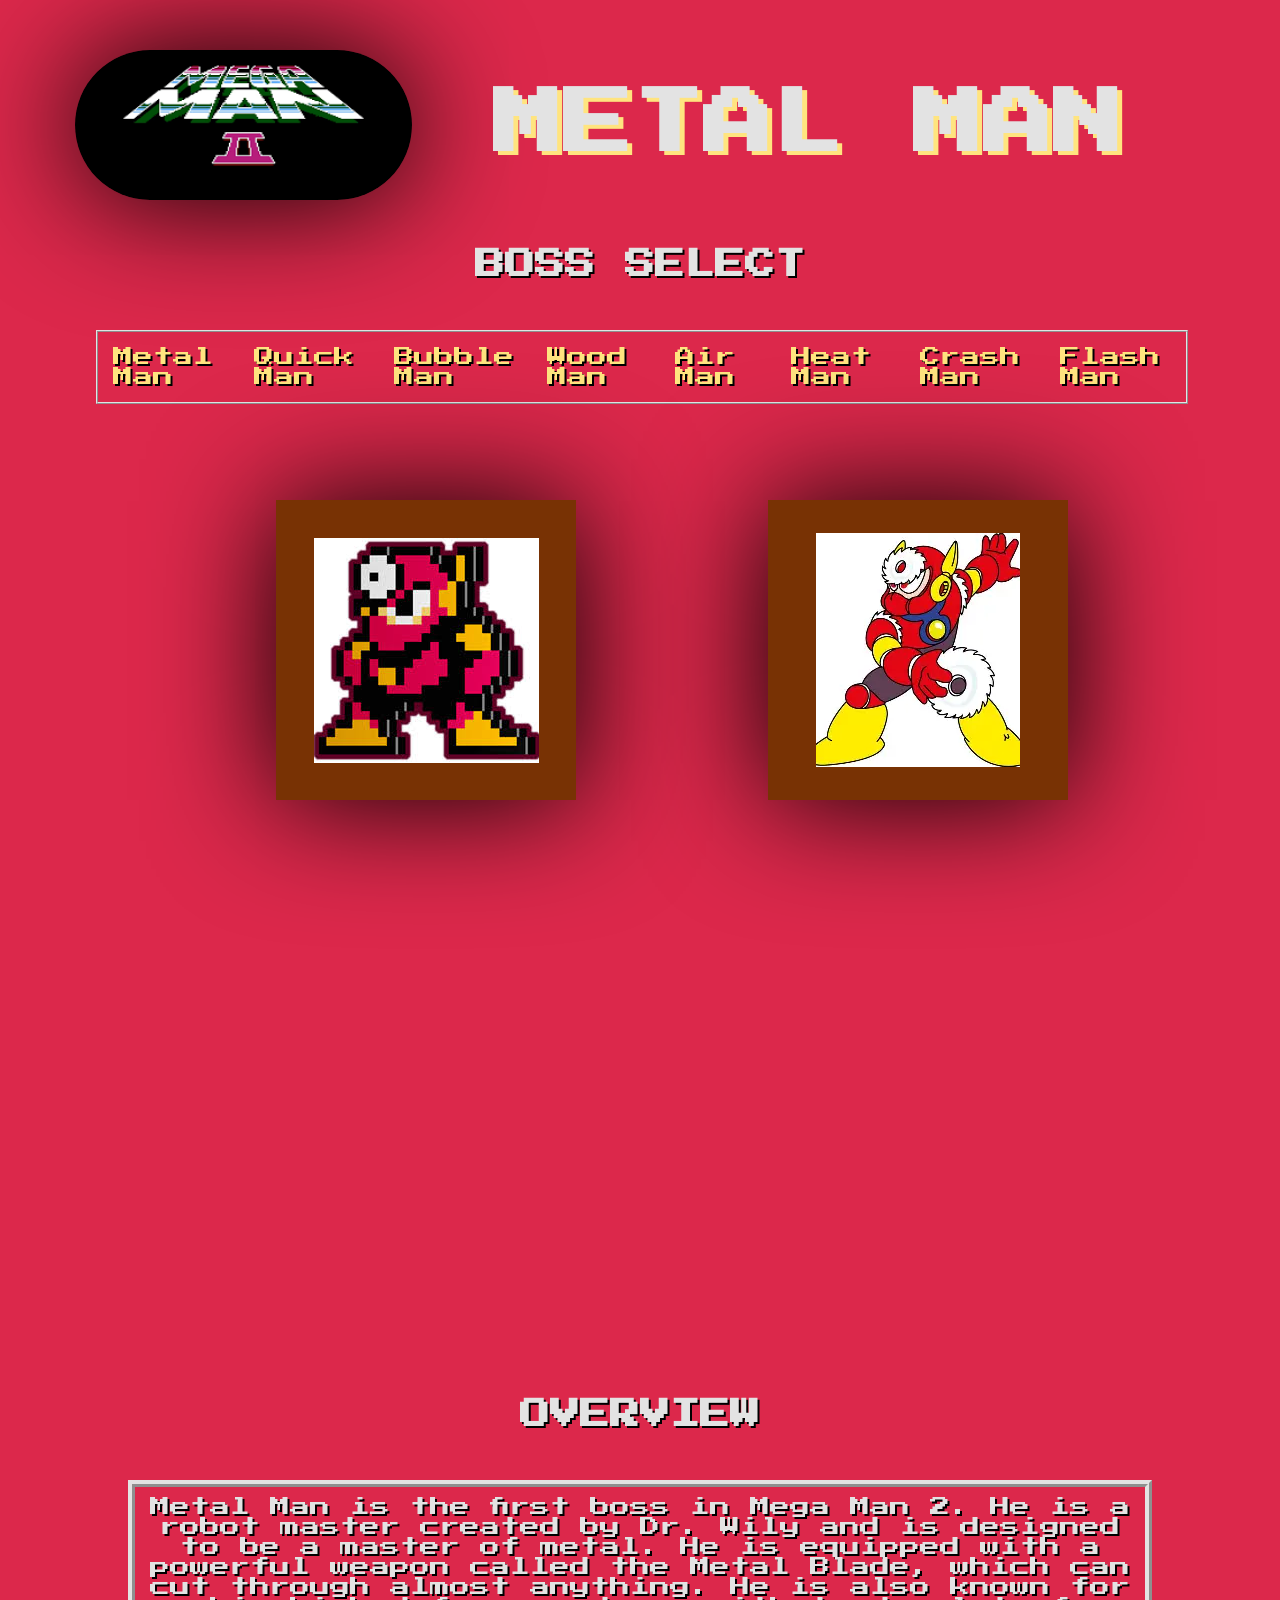
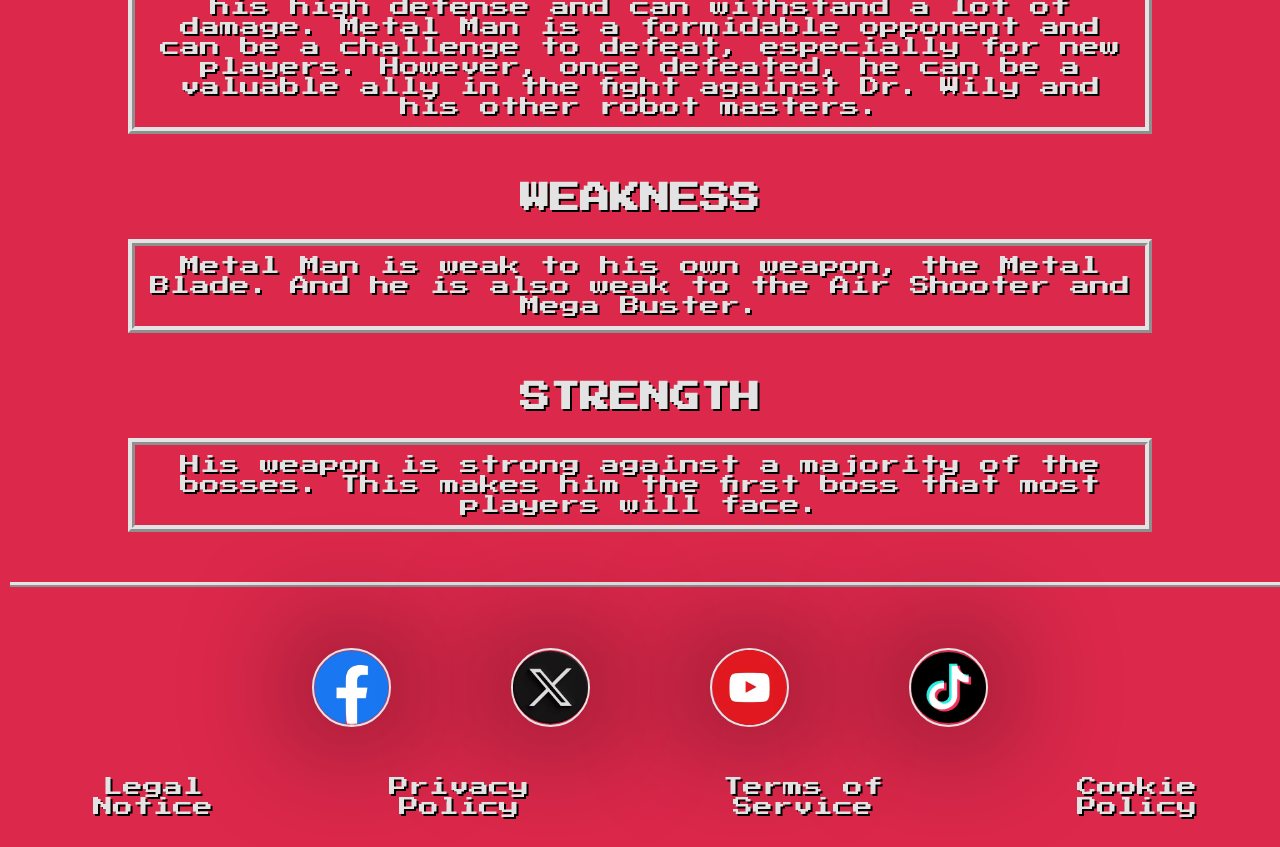
<file: metalman.html>
<!DOCTYPE html>

	<html lang="en">
	
		<head>
		
			<title> Metal Man </title>
			
			<meta charset="utf-8">
			<meta name="description" content="External Styling/Mega Man 2 Overview">
			<meta name="keywords" content="Mega Man, Quick Man, Metal Man, Air Man, Bubble Man, Heat Man, Wood Man, Crash Man, Flash Man">
			<meta name="viewport" content="width=device-width, initial-scale=1.0">
			<meta http-equiv="refresh" content="200">
			
			<link rel="stylesheet" href="css/externalstyling.css">
			<link href="https://fonts.googleapis.com/css2?family=Press+Start+2P&display=swap" rel="stylesheet">
			
		</head>
		
		<body id="metalman">
		
			<header id="metalmanheader">

				<a id="home" href="index.html"><img id="megamanlogo" src="images/logo.png"></a>
				
				<h2 id="metalmanbossname"> METAL MAN </h2>
				
			</header>

			<h4 id="metalmanbossselect"> BOSS SELECT </h4>
			
			<nav id="metalmannav">
			
				<a href="metalman.html"> Metal Man </a>
				<a href="quickman.html"> Quick Man </a>
				<a href="bubbleman.html"> Bubble Man </a>
				<a href="woodman.html"> Wood Man </a>
				<a href="airman.html"> Air Man </a>
				<a href="heatman.html"> Heat Man </a>
				<a href="crashman.html"> Crash Man </a>
				<a href="flashman.html"> Flash Man </a>
				
			</nav>
			
			<main>
			
				<section>
					
					<div id="metalmanpics">

						<div id="metalmanpic1"><img src="images/metalman.jpg"></div>
						<div id="metalmanpic2"><img src="images/metalman2.jpg"></div>

					</div>
					<div id="metalmanstage"><iframe width="560" height="315" src="https://www.youtube.com/embed/yZamMSHKpX8?si=KUabOvtTbRxpj5AV" title="YouTube video player" frameborder="0" allow="accelerometer; autoplay; clipboard-write; encrypted-media; gyroscope; picture-in-picture; web-share" referrerpolicy="strict-origin-when-cross-origin" allowfullscreen></iframe></div>
					
				</section>
				
				<section>
				
					<h3 id="metalmanoverview"> OVERVIEW </h3>

					<div id="metalmantext">

						<p> Metal Man is the first boss in Mega Man 2. He is a robot master created by Dr. Wily and is designed to be a master of metal. He is equipped with a powerful weapon called the Metal Blade, which can cut through almost anything. He is also known for his high defense and can withstand a lot of damage. Metal Man is a formidable opponent and can be a challenge to defeat, especially for new players. However, once defeated, he can be a valuable ally in the fight against Dr. Wily and his other robot masters. </p>

					</div>

					<h3 id="metalmanweaknessheading"> WEAKNESS </h3>

					<div id="metalmanweakness">

						<p> Metal Man is weak to his own weapon, the Metal Blade. And he is also weak to the Air Shooter and Mega Buster. </p>

					</div>

					<h3 id="metalmanstrengthheading"> STRENGTH </h3>

					<div id="metalmanstrength">

						<p> His weapon is strong against a majority of the bosses. This makes him the first boss that most players will face. </p>

					</div>

				</section>
				
			</main>
			
			<footer id="metalmanfooter">
			
				<div id="metalmansocials">
				
					<a href="https://www.facebook.com/" class="metalmanmediaicons"><img src="images/facebook.png" height="75px" width="75px"></a>
					<a href="https://www.x.com/" class="metalmanmediaicons"><img src="images/x.png" height="75px" width="75px"></a>
					<a href="https://www.youtube.com/" class="metalmanmediaicons"><img src="images/youtube.png" height="75px" width="75px"></a>
					<a href="https://www.tiktok.com/" class="metalmanmediaicons"><img src="images/tiktok.png" height="75px" width="75px"></a>

				</div>

				<div id="metalmanlegallinks">

					<a href="#">Legal Notice</a>
					<a href="#">Privacy Policy</a>
					<a href="#">Terms of Service</a>
					<a href="#">Cookie Policy</a>

				</div>
				
			</footer>

			<audio id="bg-music" autoplay loop>

				<source src="media/metaltheme.mp3" type="audio/mpeg">
			
			</audio>

			<script>
				
				const music = document.getElementById('bg-music');
        		const message = document.querySelector('.message');

        		
        		document.body.addEventListener('click', () => {
           		music.play().then(() => {
          		}).catch(err => {
                console.error("Playback failed:", err);
          				});
       			 }, { once: true });
				 
			</script>
			
		</body>
		
	</html>
</file>
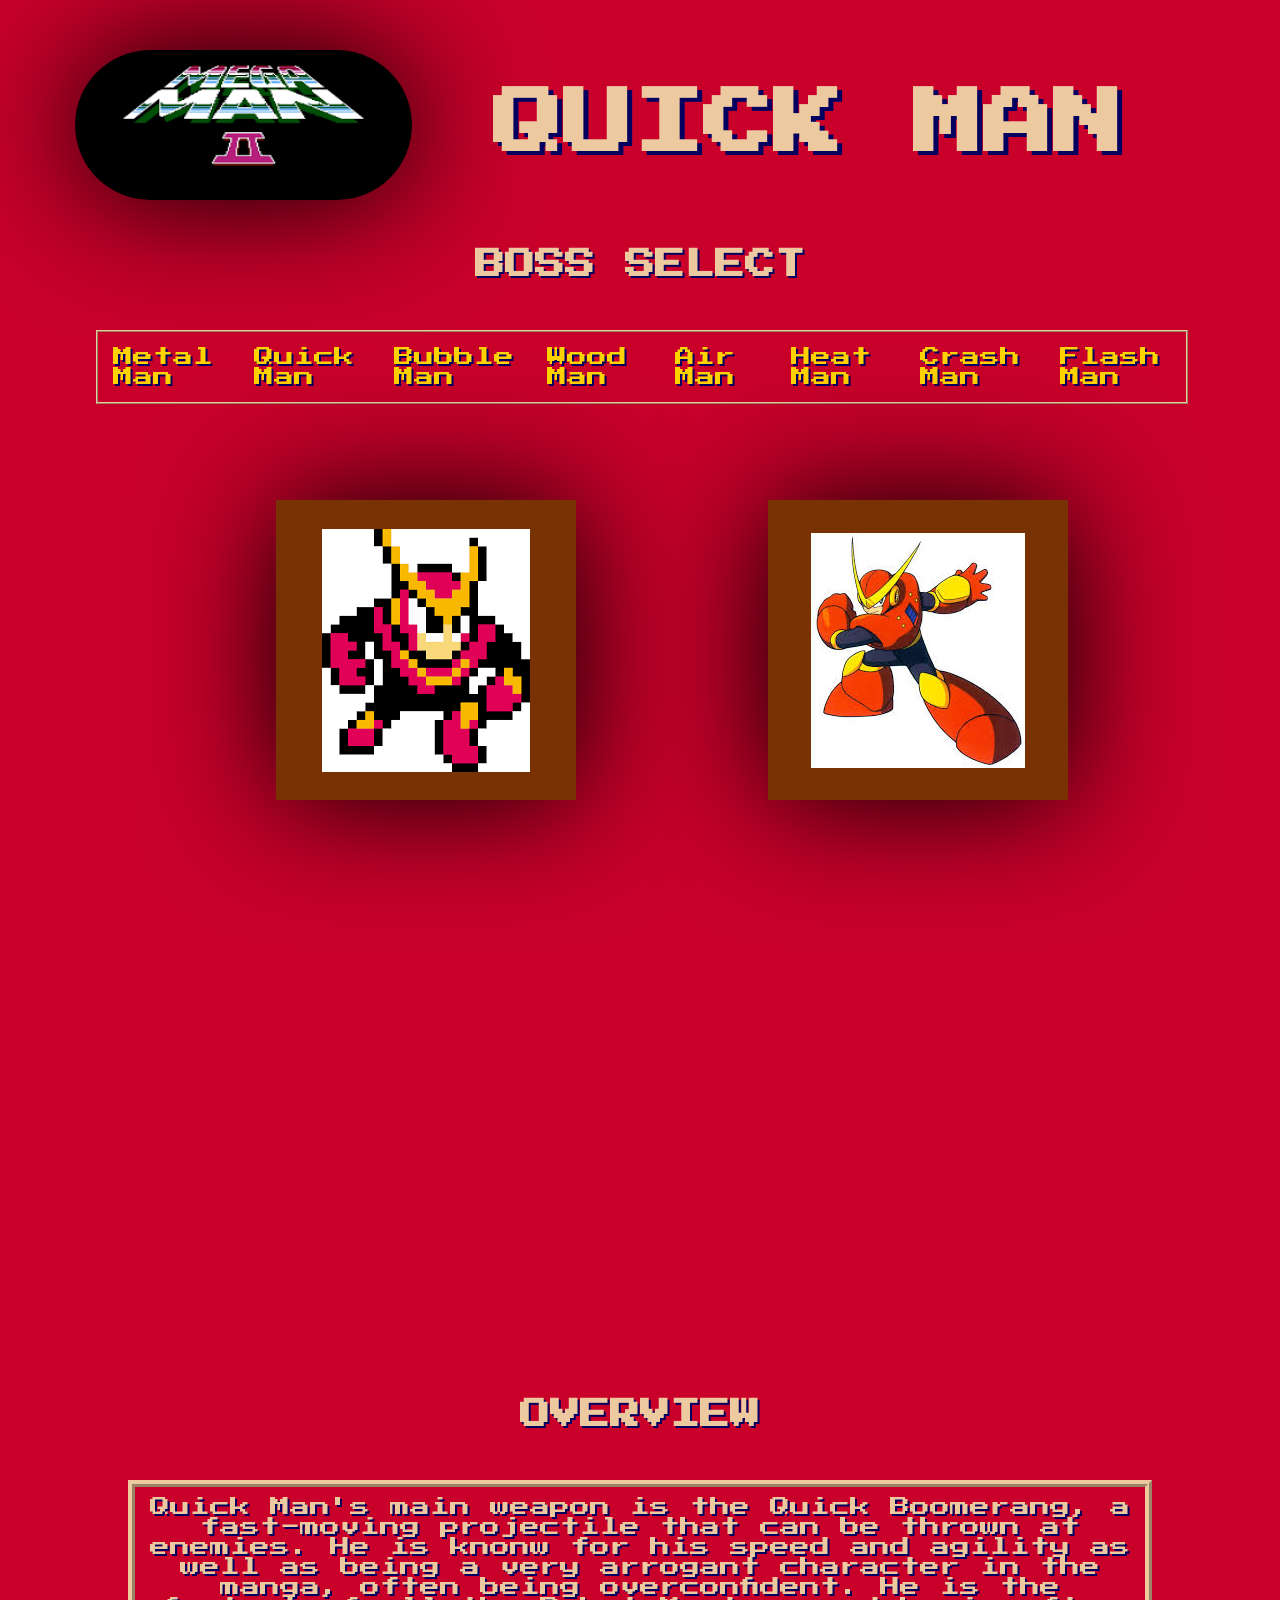
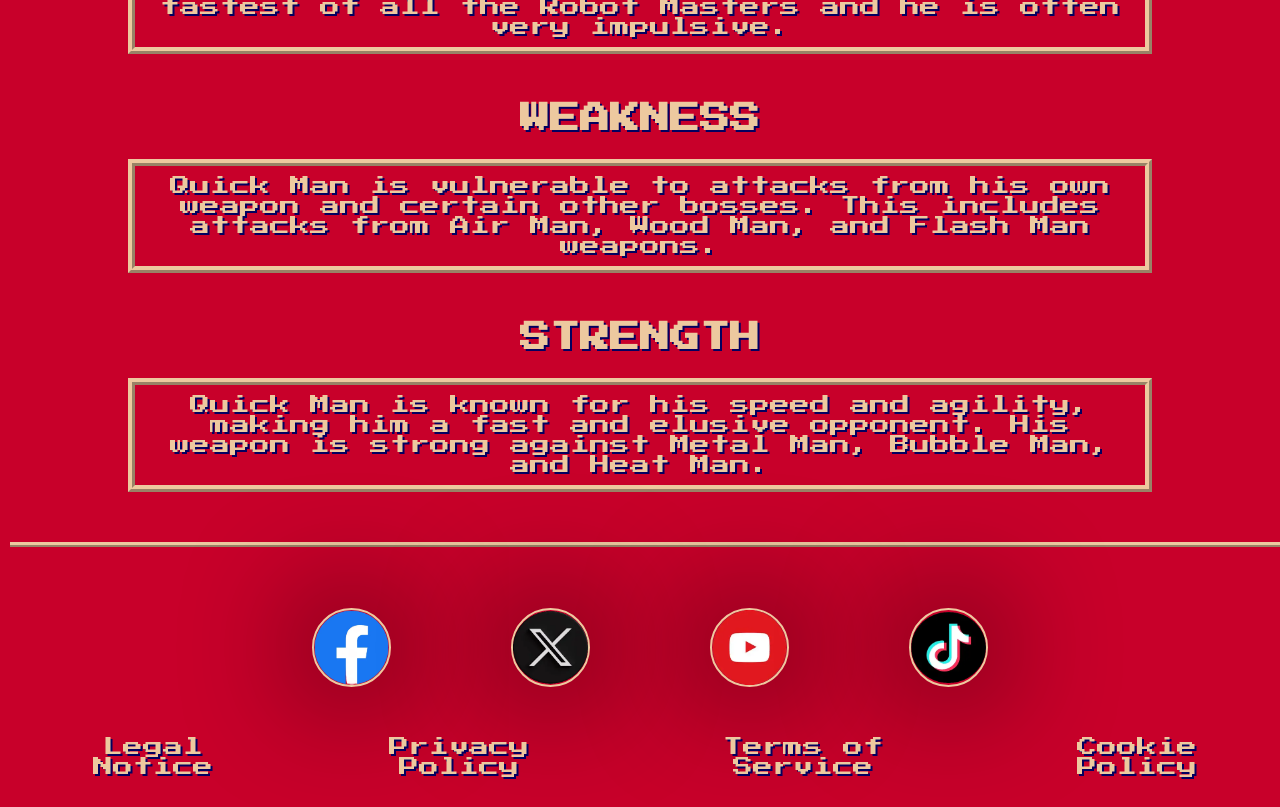
<file: quickman.html>
<!DOCTYPE html>

	<html lang="en">
	
		<head>
		
			<title> Quick Man </title>
			
			<meta charset="utf-8">
			<meta name="description" content="External Styling/Mega Man 2 Overview">
			<meta name="keywords" content="Mega Man, Quick Man, quick Man, Air Man, Bubble Man, Heat Man, Wood Man, Crash Man, Flash Man">
			<meta name="viewport" content="width=device-width, initial-scale=1.0">
			<meta http-equiv="refresh" content="200">
			
			<link rel="stylesheet" href="css/externalstyling.css">
			<link href="https://fonts.googleapis.com/css2?family=Press+Start+2P&display=swap" rel="stylesheet">
			
		</head>
		
		<body id="quickman">
		
			<header id="quickmanheader">
			
				<a id="home" href="index.html"><img id="megamanlogo" src="images/logo.png"></a>
				
				<h2 id="quickmanbossname"> QUICK MAN </h2>
				
			</header>

			<h4 id="quickmanbossselect"> BOSS SELECT </h4>
			
			<nav id="quickmannav">
			
				<a href="metalman.html"> Metal Man </a>
				<a href="quickman.html"> Quick Man </a>
				<a href="bubbleman.html"> Bubble Man </a>
				<a href="woodman.html"> Wood Man </a>
				<a href="airman.html"> Air Man </a>
				<a href="heatman.html"> Heat Man </a>
				<a href="crashman.html"> Crash Man </a>
				<a href="flashman.html"> Flash Man </a>
				
			</nav>
			
			<main>
			
				<section>
					
					<div id="quickmanpics">

						<div id="quickmanpic1"><img src="images/quickman.png"></div>
						<div id="quickmanpic2"><img src="images/quickman2.jpg"></div>

					</div>
					<div id="quickmanstage"><iframe width="560" height="315" src="https://www.youtube.com/embed/yZamMSHKpX8?si=KUabOvtTbRxpj5AV" title="YouTube video player" frameborder="0" allow="accelerometer; autoplay; clipboard-write; encrypted-media; gyroscope; picture-in-picture; web-share" referrerpolicy="strict-origin-when-cross-origin" allowfullscreen></iframe></div>
					
				</section>
				
				<section>
				
					<h3 id="quickmanoverview"> OVERVIEW </h3>

					<div id="quickmantext">

						<p> Quick Man's main weapon is the Quick Boomerang, a fast-moving projectile that can be thrown at enemies. He is knonw for his speed and agility as well as being a very arrogant character in  the manga, often being overconfident. He is the fastest of all the Robot Masters and he is often very impulsive. </p>

					</div>

					<h3 id="quickmanweaknessheading"> WEAKNESS </h3>

					<div id="quickmanweakness">

						<p> Quick Man is vulnerable to attacks from his own weapon and certain other bosses. This includes attacks from Air Man, Wood Man, and Flash Man weapons. </p>

					</div>

					<h3 id="quickmanstrengthheading"> STRENGTH </h3>

					<div id="quickmanstrength">

						<p> Quick Man is known for his speed and agility, making him a fast and elusive opponent. His weapon is strong against Metal Man, Bubble Man, and Heat Man. </p>

					</div>

				</section>
				
			</main>
			
			<footer id="quickmanfooter">
			
				<div id="quickmansocials">
				
					<a href="https://www.facebook.com/" class="quickmanmediaicons"><img src="images/facebook.png" height="75px" width="75px"></a>
					<a href="https://www.x.com/" class="quickmanmediaicons"><img src="images/x.png" height="75px" width="75px"></a>
					<a href="https://www.youtube.com/" class="quickmanmediaicons"><img src="images/youtube.png" height="75px" width="75px"></a>
					<a href="https://www.tiktok.com/" class="quickmanmediaicons"><img src="images/tiktok.png" height="75px" width="75px"></a>

				</div>

				<div id="quickmanlegallinks">

					<a href="#">Legal Notice</a>
					<a href="#">Privacy Policy</a>
					<a href="#">Terms of Service</a>
					<a href="#">Cookie Policy</a>

				</div>
				
			</footer>

			<audio id="bg-music" autoplay loop>

				<source src="media/quicktheme.mp3" type="audio/mpeg">
			
			</audio>

			<script>
				
				const music = document.getElementById('bg-music');
        		const message = document.querySelector('.message');

        		
        		document.body.addEventListener('click', () => {
           		music.play().then(() => {
          		}).catch(err => {
                console.error("Playback failed:", err);
          				});
       			 }, { once: true });
				 
			</script>
			
		</body>
		
	</html>
</file>
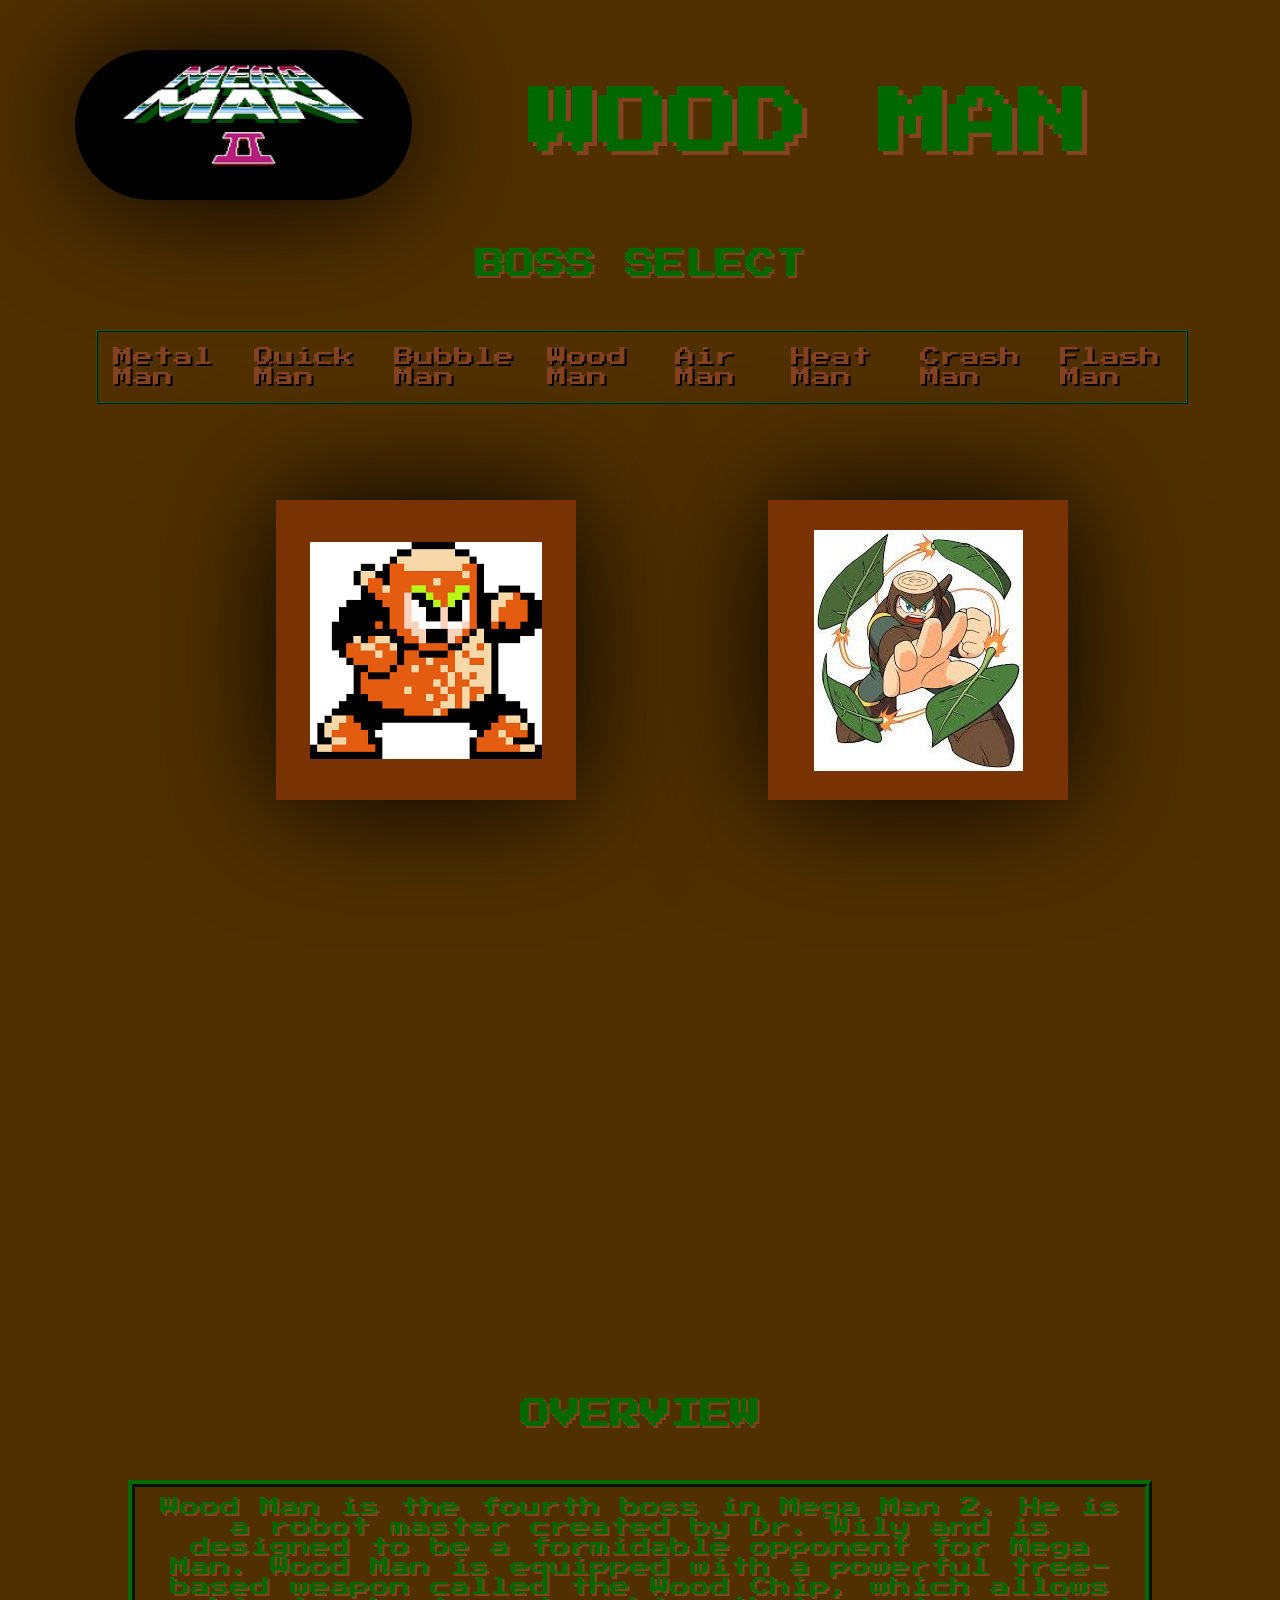
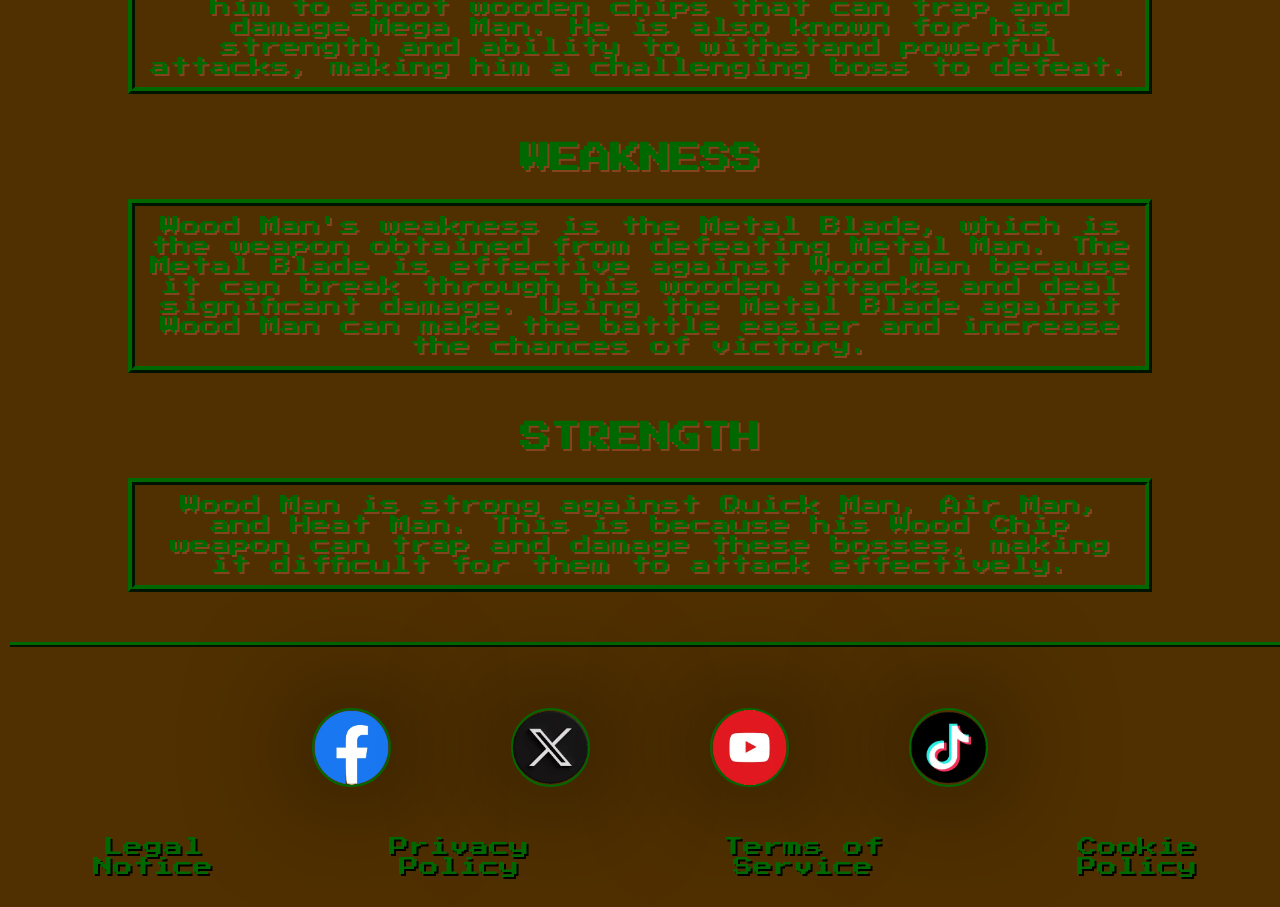
<file: woodman.html>
<!DOCTYPE html>

	<html lang="en">
	
		<head>
		
			<title> Wood Man </title>
			
			<meta charset="utf-8">
			<meta name="description" content="External Styling/Mega Man 2 Overview">
			<meta name="keywords" content="Mega Man, Quick Man, Bubble Man, Air Man, Bubble Man, Heat Man, Wood Man, Crash Man, Flash Man">
			<meta name="viewport" content="width=device-width, initial-scale=1.0">
			<meta http-equiv="refresh" content="200">
			
			<link rel="stylesheet" href="css/externalstyling.css">
			<link href="https://fonts.googleapis.com/css2?family=Press+Start+2P&display=swap" rel="stylesheet">
			
		</head>
		
		<body id="woodman">
		
			<header id="woodmanheader">
			
				<a id="home" href="index.html"><img id="megamanlogo" src="images/logo.png"></a>
				
				<h2 id="woodmanbossname"> WOOD MAN </h2>
				
			</header>

			<h4 id="woodmanbossselect"> BOSS SELECT </h4>
			
			<nav id="woodmannav">
			
				<a href="metalman.html"> Metal Man </a>
				<a href="quickman.html"> Quick Man </a>
				<a href="bubbleman.html"> Bubble Man </a>
				<a href="woodman.html"> Wood Man </a>
				<a href="airman.html"> Air Man </a>
				<a href="heatman.html"> Heat Man </a>
				<a href="crashman.html"> Crash Man </a>
				<a href="flashman.html"> Flash Man </a>
				
			</nav>
			
			<main>
			
				<section>
					
					<div id="woodmanpics">

						<div id="woodmanpic1"><img src="images/woodman.png"></div>
						<div id="woodmanpic2"><img src="images/woodman2.jpg"></div>

					</div>
					<div id="woodmanstage"><iframe width="560" height="315" src="https://www.youtube.com/embed/yZamMSHKpX8?si=KUabOvtTbRxpj5AV" title="YouTube video player" frameborder="0" allow="accelerometer; autoplay; clipboard-write; encrypted-media; gyroscope; picture-in-picture; web-share" referrerpolicy="strict-origin-when-cross-origin" allowfullscreen></iframe></div>
					
				</section>
				
				<section>
				
					<h3 id="woodmanoverview"> OVERVIEW </h3>

					<div id="woodmantext">

						<p> Wood Man is the fourth boss in Mega Man 2. He is a robot master created by Dr. Wily and is designed to be a formidable opponent for Mega Man. Wood Man is equipped with a powerful tree-based weapon called the Wood Chip, which allows him to shoot wooden chips that can trap and damage Mega Man. He is also known for his strength and ability to withstand powerful attacks, making him a challenging boss to defeat.</p>

					</div>

					<h3 id="woodmanweaknessheading"> WEAKNESS </h3>

					<div id="woodmanweakness">

						<p> Wood Man's weakness is the Metal Blade, which is the weapon obtained from defeating Metal Man. The Metal Blade is effective against Wood Man because it can break through his wooden attacks and deal significant damage. Using the Metal Blade against Wood Man can make the battle easier and increase the chances of victory.  </p>

					</div>

					<h3 id="woodmanstrengthheading"> STRENGTH </h3>

					<div id="woodmanstrength">

						<p> Wood Man is strong against Quick Man, Air Man, and Heat Man. This is because his Wood Chip weapon can trap and damage these bosses, making it difficult for them to attack effectively. </p>

					</div>

				</section>
				
			</main>
			
			<footer id="woodmanfooter">
			
				<div id="woodmansocials">
				
					<a href="https://www.facebook.com/" class="woodmanmediaicons"><img src="images/facebook.png" height="75px" width="75px"></a>
					<a href="https://www.x.com/" class="woodmanmediaicons"><img src="images/x.png" height="75px" width="75px"></a>
					<a href="https://www.youtube.com/" class="woodmanmediaicons"><img src="images/youtube.png" height="75px" width="75px"></a>
					<a href="https://www.tiktok.com/" class="woodmanmediaicons"><img src="images/tiktok.png" height="75px" width="75px"></a>

				</div>

				<div id="woodmanlegallinks">

					<a href="#">Legal Notice</a>
					<a href="#">Privacy Policy</a>
					<a href="#">Terms of Service</a>
					<a href="#">Cookie Policy</a>

				</div>
				
			</footer>

			<audio id="bg-music" autoplay loop>

				<source src="media/woodtheme.mp3" type="audio/mpeg">
			
			</audio>

			<script>
				
				const music = document.getElementById('bg-music');
        		const message = document.querySelector('.message');

        		
        		document.body.addEventListener('click', () => {
           		music.play().then(() => {
          		}).catch(err => {
                console.error("Playback failed:", err);
          				});
       			 }, { once: true });
				 
			</script>
			
		</body>
		
	</html>
</file>
<file: css/externalstyling.css>
*{
	margin: 0px;
}

audio{
	display: none;
}

#bossselect{
	background-color: #0071ef;
}

#pressstart{
	height: 100px;
	width: 100%;
	display: flex;
}

#pressstart div{
	height: 100px;
	width: 33.3%;
	justify-content: center;
	align-items: center;
} 

#text-content p{
	font-family: 'Press Start 2p';
	color: white;
	font-size: 30px;
}

#text-content{
	display: flex;
	justify-content: center;
	align-items: center;
	margin-top: -10px;
	letter-spacing: 2px;
	height: 50px;
}

.hrcontainer{
	justify-content: center;
	align-items: center;
	height: 100px;
	margin-top: 30px;
}

.first{
	height: 2px;
	background-color: #fff;
	margin-top: 3px;
}

.second{
	height: 3.25px;
	background-color: #fff;
	margin-top: 3px;
}

.third{
	height: 2px;
	background-color: #fff;
	margin-top: 3px;
}

#row1{
	height: 50px;
	width: 100%;
	background-color: #0071ef;
	position: relative;
	top: 20px;
}

.smallhr{
	height: 2.2px;
	width: 100%;
	z-index: -100;
	background-color: #00ebde;
	border: none;
	margin-top: 2.75px;
	margin-bottom: 2.75px;
}

#bighr{
	height: 24px;
	width: 100%;
	z-index: -100;
	background-color: #00ebde;
	border: none;
	margin-top: 3px;
	margin-bottom: 7px;
}

#bubblemansquare1, #airmansquare1, #quickmansquare1{
	height: 180px;
	width: 180px;
	background-color: white;
	border: solid 4px black;
	position: absolute;
	top: -60px;
	left: 20.5%;
	display: flex;
	justify-content: center;
	align-items: center;
}

#bubblemanname1, #bubblemanname2{
	position: absolute;
	top: 135px;
	left: 20.5%;
	font-family: 'Press Start 2p';
	font-size: 32px;
	color: #fff;
	width: 180px;
}

#bubblemanname2{
	top: 170px;
	left: 26.75%;
}

#airmanname1, #airmanname2{
	position: absolute;
	top: 135px;
	left: 41.75%;
	font-family: 'Press Start 2p';
	font-size: 30px;
	color: #fff;
	width: 180px;
}

#airmanname2{
	top: 170px;
	left: 46%;
}

#quickmanname1, #quickmanname2{
	position: absolute;
	top: 135px;
	left: 60.5%;
	font-family: 'Press Start 2p';
	font-size: 30px;
	color: #fff;
	width: 180px;
}

#quickmanname2{
	top: 170px;
	left: 66.75%;
}



#airmansquare1{
	position: absolute;
	top: -60px;
	left: 40%;
}

#quickmansquare1{
	position: absolute;
	top: -60px;
	left: 60.5%;
}

#bubblemansquare2, #airmansquare2, #quickmansquare2{
	height: 170px;
	width: 170px;
	background-color: cyan;
	border: solid 2px black;
	display: flex;
	justify-content: center;
	align-items: center;
}

#bubblemansquare3, #airmansquare3, #quickmansquare3{
	height: 155px;
	width: 155px;
	background-color: cyan;
	border: solid 4px white;
	display: flex;
	justify-content: center;
	align-items: center;
}

#headshotholder{
	height: 145px;
	width: 145px;
	display: flex;
	justify-content: center;
	align-items: center;
	position: relative;
}

#bubblemanheadshot, #airmanheadshot, #quickmanheadshot, #heatmanheadshot, #drwilyheadshot, #woodmanheadshot, #metalmanheadshot, #flashmanheadshot, #crashmanheadshot{
	height: 100%;
	width: 100%;
}



#blackcornersquare1{
	height: 18px;
	width: 18px;
	position: absolute;
	top: 0px;
	left: 0px;
	background-color: #000000;
}

#blackcornersquare2{
	height: 18px;
	width: 18px;
	position: absolute;
	top: 0px;
	right: 0px;
	background-color: #000000;
}

#blackcornersquare3{
	height: 18px;
	width: 18px;
	position: absolute;
	bottom: 0px;
	left: 0px;
	background-color: #000000;
}

#blackcornersquare4{
	height: 18px;
	width: 18px;
	position: absolute;
	bottom: 0px;
	right: 0px;
	background-color: #000000;
}
.square1:hover #blackcornersquare1, .square1:hover #blackcornersquare2, .square1:hover #blackcornersquare3, .square1:hover #blackcornersquare4{
	animation: cornerflash 30s infinite alternate;
}

@keyframes cornerflash {
	1%   { background-color: #000; }
	2%  { background-color: #fff; }
	3%  { background-color: #000; }
	4%  { background-color: #fff; }
	5%   { background-color: #000; }
	6%  { background-color: #fff; }
	7%  { background-color: #000; }
	8%  { background-color: #fff; }
	9%   { background-color: #000; }
	10%  { background-color: #fff; }
	11%  { background-color: #000; }
	12%  { background-color: #fff; }
	13%  { background-color: #000; }
	14%  { background-color: #fff; }
	15%  { background-color: #000; }
	16%  { background-color: #fff; }
	17%   { background-color: #000; }
	18%  { background-color: #fff; }
	19%  { background-color: #000; }
	20%  { background-color: #fff; }
	21%   { background-color: #000; }
	22%  { background-color: #fff; }
	23%  { background-color: #000; }
	24%  { background-color: #fff; }
	25%   { background-color: #000; }
	26%  { background-color: #fff; }
	27%  { background-color: #000; }
	28%  { background-color: #fff; }
	29%   { background-color: #000; }
	30%  { background-color: #fff; }
	31%  { background-color: #000; }
	32%  { background-color: #fff; }
	33%   { background-color: #000; }
	34%  { background-color: #fff; }
	35%  { background-color: #000; }
	36%  { background-color: #fff; }
	37%   { background-color: #000; }
	38%  { background-color: #fff; }
	39%   { background-color: #000; }
	40%  { background-color: #fff; }
	41%   { background-color: #000; }
	42%  { background-color: #fff; }
	43%  { background-color: #000; }
	44%  { background-color: #fff; }
	45%   { background-color: #000; }
	46%  { background-color: #fff; }
	47%  { background-color: #000; }
	48%  { background-color: #fff; }
	49%   { background-color: #000; }
	50%  { background-color: #fff; }
	51%  { background-color: #000; }
	52%  { background-color: #fff; }
	53%  { background-color: #000; }
	54%  { background-color: #fff; }
	55%  { background-color: #000; }
	56%  { background-color: #fff; }
	57%   { background-color: #000; }
	58%  { background-color: #fff; }
	59%  { background-color: #000; }
	60%  { background-color: #fff; }
	61%   { background-color: #000; }
	62%  { background-color: #fff; }
	63%  { background-color: #000; }
	64%  { background-color: #fff; }
	65%   { background-color: #000; }
	66%  { background-color: #fff; }
	67%  { background-color: #000; }
	68%  { background-color: #fff; }
	69%   { background-color: #000; }
	70%  { background-color: #fff; }
	71%  { background-color: #000; }
	72%  { background-color: #fff; }
	73%   { background-color: #000; }
	74%  { background-color: #fff; }
	75%  { background-color: #000; }
	76%  { background-color: #fff; }
	77%   { background-color: #000; }
	78%  { background-color: #fff; }
	79%   { background-color: #000; }
	80%  { background-color: #fff; }
	81%   { background-color: #000; }
	82%  { background-color: #fff; }
	83%  { background-color: #000; }
	84%  { background-color: #fff; }
	85%   { background-color: #000; }
	86%  { background-color: #fff; }
	87%  { background-color: #000; }
	88%  { background-color: #fff; }
	89%   { background-color: #000; }
	90%  { background-color: #fff; }
	91%  { background-color: #000; }
	92%  { background-color: #fff; }
	93%  { background-color: #000; }
	94%  { background-color: #fff; }
	95%  { background-color: #000; }
	96%  { background-color: #fff; }
	97%   { background-color: #000; }
	98%  { background-color: #fff; }
	99%  { background-color: #000; }
	100%  { background-color: #fff; }
}

#row2{
	height: 50px;
	width: 100%;
	background-color: #0071ef;
	position: relative;
	top: 235px;
}

#heatmansquare1, #drwilysquare1, #woodmansquare1{
	height: 180px;
	width: 180px;
	background-color: white;
	border: solid 4px black;
	position: absolute;
	top: -60px;
	left: 20.5%;
	display: flex;
	justify-content: center;
	align-items: center;
}

#drwilysquare1{
	position: absolute;
	top: -60px;
	left: 40%;
}

#woodmansquare1{
	position: absolute;
	top: -60px;
	left: 60.5%;
}


#heatmansquare2, #drwilysquare2, #woodmansquare2{
	height: 170px;
	width: 170px;
	background-color: cyan;
	border: solid 2px black;
	display: flex;
	justify-content: center;
	align-items: center;
}

#heatmansquare3, #drwilysquare3, #woodmansquare3{
	height: 155px;
	width: 155px;
	background-color: cyan;
	border: solid 4px white;
	display: flex;
	justify-content: center;
	align-items: center;
}

#heatmanname1, #heatmanname2{
	position: absolute;
	top: 135px;
	left: 20.5%;
	font-family: 'Press Start 2p';
	font-size: 30px;
	color: #fff;
	width: 180px;
}

#heatmanname2{
	top: 170px;
	left: 26.75%;
}

#drwilyname1, #drwilyname2{
	position: absolute;
	top: 135px;
	left: 41.75%;
	font-family: 'Press Start 2p';
	font-size: 30px;
	color: #fff;
	width: 180px;
}

#drwilyname2{
	top: 170px;
	left: 44%;
}

#woodmanname1, #woodmanname2{
	position: absolute;
	top: 135px;
	left: 60.5%;
	font-family: 'Press Start 2p';
	font-size: 30px;
	color: #fff;
	width: 180px;
}

#woodmanname2{
	top: 170px;
	left: 66.75%;
}

#row3{
	height: 50px;
	width: 100%;
	background-color: #0071ef;
	position: relative;
	top: 445px;
}

#metalmansquare1, #flashmansquare1, #crashmansquare1{
	height: 180px;
	width: 180px;
	background-color: white;
	border: solid 4px black;
	position: absolute;
	top: -60px;
	left: 20.5%;
	display: flex;
	justify-content: center;
	align-items: center;
}

#metalmanname1, #metalmanname2{
	position: absolute;
	top: 135px;
	left: 20.5%;
	font-family: 'Press Start 2p';
	font-size: 30px;
	color: #fff;
	width: 180px;
}

#metalmanname2{
	top: 170px;
	left: 26.75%;
}

#flashmanname1, #flashmanname2{
	position: absolute;
	top: 135px;
	left: 41.75%;
	font-family: 'Press Start 2p';
	font-size: 30px;
	color: #fff;
	width: 180px;
}

#flashmanname2{
	top: 170px;
	left: 46%;
}

#crashmanname1, #crashmanname2{
	position: absolute;
	top: 135px;
	left: 60.5%;
	font-family: 'Press Start 2p';
	font-size: 30px;
	color: #fff;
	width: 180px;
}

#crashmanname2{
	top: 170px;
	left: 66.75%;
}



#flashmansquare1{
	position: absolute;
	top: -60px;
	left: 40%;
}

#crashmansquare1{
	position: absolute;
	top: -60px;
	left: 60.5%;
}

#metalmansquare2, #flashmansquare2, #crashmansquare2{
	height: 170px;
	width: 170px;
	background-color: cyan;
	border: solid 2px black;
	display: flex;
	justify-content: center;
	align-items: center;
}

#metalmansquare3, #flashmansquare3, #crashmansquare3{
	height: 155px;
	width: 155px;
	background-color: cyan;
	border: solid 4px white;
	display: flex;
	justify-content: center;
	align-items: center;
}



#metalman{
	background-color: rgb(220, 40, 75);
}

#metalmanheader{
	height: 250px;
	width: 100%;
	display: flex;
}

#megamanlogo{
	height: 150px;
	width: 20%;
	border-radius: 250px;
	margin-left: 75px;
	margin-top: 50px;
	margin-bottom: 75px;
	box-shadow: 0px 0px 125px black;
}



#metalmanbossname{
	height: 250px;
	width: 75%;
	align-items: center;
	justify-content: center;
	display: flex;
	font-size: 70px;
	color: #e3e3e3;
	font-family: 'Press Start 2p';
	text-shadow: 5px 4px #FFE47F;
}

#metalmanbossselect{
	color: #e3e3e3;
	text-shadow: 2px 2px #000000;
	font-size: 30px;
	text-decoration: none;
	margin: 10px;
	font-family: 'Press Start 2p';
	text-align: center;
	margin-top: 0px;
	margin-bottom: 50px;
}

#metalmannav{
	align-items: center;
	margin: 7.5%;
	margin-top: 0px;
	border: ridge 2px #e3e3e3;
	display: flex;
	align-items: center;
	justify-content: center;
	width: 85%;
}

#metalmannav a{
	color: #FFE47F;
	text-shadow: 2px 2px #000000;
	font-size: 20px;
	text-decoration: none;
	margin: 15px;
	font-family: 'Press Start 2p';
}

#metalmannav a:hover{
	color: #e3e3e3;
	text-shadow: 2px 2px #000000;
	font-size: 20px;
	text-decoration: none;
	margin: 15px;
	font-family: 'Press Start 2p';
	animation: metalflashColors 2s infinite alternate;
}

  @keyframes metalflashColors {
        0%   { color: #FFE47F; }
        25%  { color: rgb(17, 66, 241); }
        50%  { color: #FFE47F; }
        75%  { color: rgb(17, 66, 241); }
        100% { color: #FFE47F; }
    }

  #metalmannav a:active{
	color: #e3e3e3;
	text-shadow: 2px 2px #000000;
	text-decoration: none;
	font-family: 'Press Start 2p';
	animation: flashColor 1s infinite alternate;
  }

#metalmanpics{
	display: flex;
	align-items: center;
	justify-content: center;
	margin-top: 50px;
	margin-bottom: 50px;
}

#metalmanpic1{
	height: 300px;
	width: 300px;
	border-radius: 0px;
	box-shadow: 0px 0px 125px black;
	display: flex;
	align-items: center;
	justify-content: center;
	margin-left: 5%;
	background-color: #783204;
}

#metalmanpic2{
	height: 300px;
	width: 300px;
	border-radius: 0px;
	box-shadow: 0px 0px 125px black;
	display: flex;
	align-items: center;
	justify-content: center;
	margin-left: 15%;
	background-color: #783204;
}

#metalmanstage{
	height: 500px;
	width: 100%;
	display: flex;
	align-items: center;
	justify-content: center;
}

#metalmanoverview{
	color: #e3e3e3;
	text-shadow: 2px 2px #000000;
	font-size: 30px;
	text-decoration: none;
	margin: 10px;
	font-family: 'Press Start 2p';
	text-align: center;
	margin-top: 50px;
	margin-bottom: 50px;
}

#metalmantext{
	color: #e3e3e3;
	text-shadow: 2px 2px #000000;
	font-size: 20px;
	text-decoration: none;
	margin: 10%;
	font-family: 'Press Start 2p';
	text-align: center;
	margin-top: 50px;
	margin-bottom: 50px;
	border: ridge 7px #e3e3e3;
	padding: 10px;
}

#metalmanweaknessheading{
	color: #e3e3e3;
	text-shadow: 2px 2px #000000;
	font-size: 30px;
	text-decoration: none;
	margin: 10px;
	font-family: 'Press Start 2p';
	text-align: center;
	margin-top: 50px;
	margin-bottom: 25px;
}

#metalmanweakness{
	color: #e3e3e3;
	text-shadow: 2px 2px #000000;
	font-size: 20px;
	text-decoration: none;
	margin: 10%;
	font-family: 'Press Start 2p';
	text-align: center;
	margin-top: 0px;
	margin-bottom: 50px;
	border: ridge 7px #e3e3e3;
	padding: 10px;
}

#metalmanstrengthheading{
	color: #e3e3e3;
	text-shadow: 2px 2px #000000;
	font-size: 30px;
	text-decoration: none;
	margin: 10px;
	font-family: 'Press Start 2p';
	text-align: center;
	margin-top: 50px;
	margin-bottom: 25px;
}

#metalmanstrength{
	color: #e3e3e3;
	text-shadow: 2px 2px #000000;
	font-size: 20px;
	text-decoration: none;
	margin: 10%;
	font-family: 'Press Start 2p';
	text-align: center;
	margin-top: 0px;
	margin-bottom: 50px;
	border: ridge 7px #e3e3e3;
	padding: 10px;
}

#metalmanfooter{
	height: 100px;
	width: 100%;
	background-color: rgb(220, 40, 75);
	align-items: center;
	justify-content: center;
	color: #e3e3e3;
	text-shadow: 2px 2px #000000;
	font-size: 20px;
	text-decoration: none;
	margin: 10px;
	font-family: 'Press Start 2p';
	text-align: center;
	border-top: ridge 5px #e3e3e3;
}

#metalmansocials{
	display: flex;
	align-items: center;
	justify-content: center;
	margin-top: 50px;
	width: 100%;
	height: 100px;
}

.metalmanmediaicons{
	margin-top: 10px;
	height: 75px;
	width: 75px;
	border-radius: 360px;
	border: solid 2px #e3e3e3;
	box-shadow: 0px 0px 125px black;
}

#metalmansocials a{
	color: #e3e3e3;
	text-shadow: 2px 2px #000000;
	font-size: 20px;
	text-decoration: none;
	margin: 60px;
	font-family: 'Press Start 2p';
	text-align: center;
}

#metalmansocials a:hover{
	color: #FFE47F;
	text-shadow: 2px 2px #000000;
	font-size: 20px;
	text-decoration: none;
	margin: 60px;
	font-family: 'Press Start 2p';
	text-align: center;
}


#metalmanlegallinks{
	display: flex;
	align-items: center;
	justify-content: center;
	margin-top: 10px;
}

#metalmanlegallinks a{
	color: #e3e3e3;
	text-shadow: 2px 2px #000000;
	font-size: 20px;
	text-decoration: none;
	margin: 30px;
	font-family: 'Press Start 2p';
	text-align: center;
}

#metalmanlegallinks a:hover{
	color: #FFE47F;
	text-shadow: 2px 2px #000000;
	font-size: 20px;
	text-decoration: none;
	margin: 30px;
	font-family: 'Press Start 2p';
	text-align: center;
	animation: metalflashColors 2s infinite alternate;
}

  @keyframes metalflashColors {
		0%   { color: #FFE47F; }
		25%  { color: rgb(17, 66, 241); }
		50%  { color: #FFE47F; }
		75%  { color: rgb(17, 66, 241); }
		100% { color: #FFE47F; }
	}


#quickman{
	background-color: #c8002a;
}

#quickmanheader{
	height: 250px;
	width: 100%;
	display: flex;
}

#megamanlogo{
	height: 150px;
	width: 20%;
	border-radius: 250px;
	margin-left: 75px;
	margin-top: 50px;
	margin-bottom: 75px;
	box-shadow: 0px 0px 125px black;
}



#quickmanbossname{
	height: 250px;
	width: 75%;
	align-items: center;
	justify-content: center;
	display: flex;
	font-size: 70px;
	color: #edc99f;
	font-family: 'Press Start 2p';
	text-shadow: 5px 4px #030060;
}

#quickmanbossselect{
	color: #edc99f;
	text-shadow: 2px 2px #030060;
	font-size: 30px;
	text-decoration: none;
	margin: 10px;
	font-family: 'Press Start 2p';
	text-align: center;
	margin-top: 0px;
	margin-bottom: 50px;
}

#quickmannav{
	align-items: center;
	margin: 7.5%;
	margin-top: 0px;
	border: ridge 2px #edc99f;
	display: flex;
	align-items: center;
	justify-content: center;
	width: 85%;
}

#quickmannav a{
	color: #ffd300;
	text-shadow: 2px 2px #030060;
	font-size: 20px;
	text-decoration: none;
	margin: 15px;
	font-family: 'Press Start 2p';
}

#quickmannav a:hover{
	color: #edc99f;
	text-shadow: 2px 2px #030060;
	font-size: 20px;
	text-decoration: none;
	margin: 15px;
	font-family: 'Press Start 2p';
	animation: quickflashColors 2s infinite alternate;
}

  @keyframes quickflashColors {
        0%   { color: #edc99f; }
        25%  { color: #030060; }
        50%  { color: #edc99f; }
        75%  { color: #030060; }
        100% { color: #edc99f; }
    }

  #quickmannav a:active{
	color: #edc99f;
	text-shadow: 2px 2px #030060;
	text-decoration: none;
	font-family: 'Press Start 2p';
	animation: flashColor 1s infinite alternate;
  }

#quickmanpics{
	display: flex;
	align-items: center;
	justify-content: center;
	margin-top: 50px;
	margin-bottom: 50px;
}

#quickmanpic1{
	height: 300px;
	width: 300px;
	border-radius: 0px;
	box-shadow: 0px 0px 125px black;
	display: flex;
	align-items: center;
	justify-content: center;
	margin-left: 5%;
	background-color: #783204;
}

#quickmanpic2{
	height: 300px;
	width: 300px;
	border-radius: 0px;
	box-shadow: 0px 0px 125px black;
	display: flex;
	align-items: center;
	justify-content: center;
	margin-left: 15%;
	background-color: #783204;
}

#quickmanstage{
	height: 500px;
	width: 100%;
	display: flex;
	align-items: center;
	justify-content: center;
}

#quickmanoverview{
	color: #edc99f;
	text-shadow: 2px 2px #030060;
	font-size: 30px;
	text-decoration: none;
	margin: 10px;
	font-family: 'Press Start 2p';
	text-align: center;
	margin-top: 50px;
	margin-bottom: 50px;
}

#quickmantext{
	color: #edc99f;
	text-shadow: 2px 2px #030060;
	font-size: 20px;
	text-decoration: none;
	margin: 10%;
	font-family: 'Press Start 2p';
	text-align: center;
	margin-top: 50px;
	margin-bottom: 50px;
	border: ridge 7px #edc99f;
	padding: 10px;
}

#quickmanweaknessheading{
	color: #edc99f;
	text-shadow: 2px 2px #030060;
	font-size: 30px;
	text-decoration: none;
	margin: 10px;
	font-family: 'Press Start 2p';
	text-align: center;
	margin-top: 50px;
	margin-bottom: 25px;
}

#quickmanweakness{
	color: #edc99f;
	text-shadow: 2px 2px #030060;
	font-size: 20px;
	text-decoration: none;
	margin: 10%;
	font-family: 'Press Start 2p';
	text-align: center;
	margin-top: 0px;
	margin-bottom: 50px;
	border: ridge 7px #edc99f;
	padding: 10px;
}

#quickmanstrengthheading{
	color: #edc99f;
	text-shadow: 2px 2px #030060;
	font-size: 30px;
	text-decoration: none;
	margin: 10px;
	font-family: 'Press Start 2p';
	text-align: center;
	margin-top: 50px;
	margin-bottom: 25px;
}

#quickmanstrength{
	color: #edc99f;
	text-shadow: 2px 2px #030060;
	font-size: 20px;
	text-decoration: none;
	margin: 10%;
	font-family: 'Press Start 2p';
	text-align: center;
	margin-top: 0px;
	margin-bottom: 50px;
	border: ridge 7px #edc99f;
	padding: 10px;
}

#quickmanfooter{
	height: 100px;
	width: 100%;
	background-color: #c8002a;
	align-items: center;
	justify-content: center;
	color: #edc99f;
	text-shadow: 2px 2px #000000;
	font-size: 20px;
	text-decoration: none;
	margin: 10px;
	font-family: 'Press Start 2p';
	text-align: center;
	border-top: ridge 5px #edc99f;
}

#quickmansocials{
	display: flex;
	align-items: center;
	justify-content: center;
	margin-top: 50px;
	width: 100%;
	height: 100px;
}

.quickmanmediaicons{
	margin-top: 10px;
	height: 75px;
	width: 75px;
	border-radius: 360px;
	border: solid 2px #edc99f;
	box-shadow: 0px 0px 125px black;
}

#quickmansocials a{
	color: #edc99f;
	text-shadow: 2px 2px #000000;
	font-size: 20px;
	text-decoration: none;
	margin: 60px;
	font-family: 'Press Start 2p';
	text-align: center;
}

#quickmansocials a:hover{
	color: #FFE47F;
	text-shadow: 2px 2px #000000;
	font-size: 20px;
	text-decoration: none;
	margin: 60px;
	font-family: 'Press Start 2p';
	text-align: center;
}

#quickmanlegallinks{
	display: flex;
	align-items: center;
	justify-content: center;
	margin-top: 10px;
}

#quickmanlegallinks a{
	color: #edc99f;
	text-shadow: 2px 2px #030060;
	font-size: 20px;
	text-decoration: none;
	margin: 30px;
	font-family: 'Press Start 2p';
	text-align: center;
}

#quickmanlegallinks a:hover{
	color: #FFE47F;
	text-shadow: 2px 2px #000000;
	font-size: 20px;
	text-decoration: none;
	margin: 30px;
	font-family: 'Press Start 2p';
	text-align: center;
	animation: quickflashColors 2s infinite alternate;
}

   @keyframes quickflashColors {
        0%   { color: #ffd300; }
        25%  { color: #030060; }
        50%  { color: #ffd300; }
        75%  { color: #030060; }
        100% { color: #ffd300; }
    }

#bubbleman{
	background-color: #0058F8;
}

#bubblemanheader{
	height: 250px;
	width: 100%;
	display: flex;
}

#megamanlogo{
	height: 150px;
	width: 20%;
	border-radius: 250px;
	margin-left: 75px;
	margin-top: 50px;
	margin-bottom: 75px;
	box-shadow: 0px 0px 125px black;
}



#bubblemanbossname{
	height: 250px;
	width: 75%;
	align-items: center;
	justify-content: center;
	display: flex;
	font-size: 70px;
	color: #005000;
	font-family: 'Press Start 2p';
	text-shadow: 5px 4px #00F8F8;
}

#bubblemanbossselect{
	color: #005000;
	text-shadow: 2px 2px #00F8F8;
	font-size: 30px;
	text-decoration: none;
	margin: 10px;
	font-family: 'Press Start 2p';
	text-align: center;
	margin-top: 0px;
	margin-bottom: 50px;
}

#bubblemannav{
	align-items: center;
	margin: 7.5%;
	margin-top: 0px;
	border: ridge 2px #005000;
	display: flex;
	align-items: center;
	justify-content: center;
	width: 85%;
}

#bubblemannav a{
	color: #00F8F8;
	text-shadow: 2px 2px #f8f8f8;
	font-size: 20px;
	text-decoration: none;
	margin: 15px;
	font-family: 'Press Start 2p';
}

#bubblemannav a:hover{
	color: #edc99f;
	text-shadow: 2px 2px #f8f8f8;
	font-size: 20px;
	text-decoration: none;
	margin: 15px;
	font-family: 'Press Start 2p';
	animation: bubbleflashColors 2s infinite alternate;
}

  @keyframes bubbleflashColors {
        0%   { color: #00F8F8; }
        25%  { color: #005000; }
        50%  { color: #00F8F8; }
        75%  { color: #005000; }
        100% { color: #00F8F8; }
    }

  #bubblemannav a:active{
	color: #f8f8f8;
	text-shadow: 2px 2px #00F8F8;
	text-decoration: none;
	font-family: 'Press Start 2p';
	animation: flashColor 1s infinite alternate;
  }

#bubblemanpics{
	display: flex;
	align-items: center;
	justify-content: center;
	margin-top: 50px;
	margin-bottom: 50px;
}

#bubblemanpic1{
	height: 300px;
	width: 300px;
	border-radius: 0px;
	box-shadow: 0px 0px 125px black;
	display: flex;
	align-items: center;
	justify-content: center;
	margin-left: 5%;
	background-color: #783204;
}

#bubblemanpic2{
	height: 300px;
	width: 300px;
	border-radius: 0px;
	box-shadow: 0px 0px 125px black;
	display: flex;
	align-items: center;
	justify-content: center;
	margin-left: 15%;
	background-color: #783204;
}

#bubblemanstage{
	height: 500px;
	width: 100%;
	display: flex;
	align-items: center;
	justify-content: center;
}

#bubblemanoverview{
	color: #005000;
	text-shadow: 2px 2px #00F8F8;
	font-size: 30px;
	text-decoration: none;
	margin: 10px;
	font-family: 'Press Start 2p';
	text-align: center;
	margin-top: 50px;
	margin-bottom: 50px;
}

#bubblemantext{
	color: #005000;
	text-shadow: 1px 1px #00F8F8;
	font-size: 20px;
	text-decoration: none;
	margin: 10%;
	font-family: 'Press Start 2p';
	text-align: center;
	margin-top: 50px;
	margin-bottom: 50px;
	border: ridge 7px #005000;
	padding: 10px;
}

#bubblemanweaknessheading{
	color: #005000;
	text-shadow: 2px 2px #00F8F8;
	font-size: 30px;
	text-decoration: none;
	margin: 10px;
	font-family: 'Press Start 2p';
	text-align: center;
	margin-top: 50px;
	margin-bottom: 25px;
}

#bubblemanweakness{
	color: #005000;
	text-shadow: 1px 1px #00F8F8;
	font-size: 20px;
	text-decoration: none;
	margin: 10%;
	font-family: 'Press Start 2p';
	text-align: center;
	margin-top: 0px;
	margin-bottom: 50px;
	border: ridge 7px #005000;
	padding: 10px;
}

#bubblemanstrengthheading{
	color: #005000;
	text-shadow: 2px 2px #00F8F8;
	font-size: 30px;
	text-decoration: none;
	margin: 10px;
	font-family: 'Press Start 2p';
	text-align: center;
	margin-top: 50px;
	margin-bottom: 25px;
}

#bubblemanstrength{
	color: #005000;
	text-shadow: 1px 1px #00F8F8;
	font-size: 20px;
	text-decoration: none;
	margin: 10%;
	font-family: 'Press Start 2p';
	text-align: center;
	margin-top: 0px;
	margin-bottom: 50px;
	border: ridge 7px #005000;
	padding: 10px;
}

#bubblemanfooter{
	height: 100px;
	width: 100%;
	background-color: #0058F8;
	align-items: center;
	justify-content: center;
	color: #00F8F8;
	text-shadow: 2px 2px #00F8F8;
	font-size: 20px;
	text-decoration: none;
	margin: 10px;
	font-family: 'Press Start 2p';
	text-align: center;
	border-top: ridge 5px #005000;
}

#bubblemansocials{
	display: flex;
	align-items: center;
	justify-content: center;
	margin-top: 50px;
	width: 100%;
	height: 100px;
}

.bubblemanmediaicons{
	margin-top: 10px;
	height: 75px;
	width: 75px;
	border-radius: 360px;
	border: solid 2px #005000;
	box-shadow: 0px 0px 125px black;
}

#bubblemansocials a{
	color: #edc99f;
	text-shadow: 2px 2px #00F8F8;
	font-size: 20px;
	text-decoration: none;
	margin: 60px;
	font-family: 'Press Start 2p';
	text-align: center;
}

#bubblemansocials a:hover{
	color: #FFE47F;
	text-shadow: 2px 2px #00F8F8;
	font-size: 20px;
	text-decoration: none;
	margin: 60px;
	font-family: 'Press Start 2p';
	text-align: center;
}

#bubblemanlegallinks{
	display: flex;
	align-items: center;
	justify-content: center;
	margin-top: 10px;
}

#bubblemanlegallinks a{
	color: #005000;
	text-shadow: 2px 2px #00F8F8;
	font-size: 20px;
	text-decoration: none;
	margin: 30px;
	font-family: 'Press Start 2p';
	text-align: center;
}

#bubblemanlegallinks a:hover{
	color: #005000;
	text-shadow: 2px 2px #00F8F8;
	font-size: 20px;
	text-decoration: none;
	margin: 30px;
	font-family: 'Press Start 2p';
	text-align: center;
	animation: bubbleflashColors 2s infinite alternate;
}


#woodman{
	background-color: #503000;
}

#woodmanheader{
	height: 250px;
	width: 100%;
	display: flex;
}

#megamanlogo{
	height: 150px;
	width: 20%;
	border-radius: 250px;
	margin-left: 75px;
	margin-top: 50px;
	margin-bottom: 75px;
	box-shadow: 0px 0px 125px black;
}



#woodmanbossname{
	height: 250px;
	width: 75%;
	align-items: center;
	justify-content: center;
	display: flex;
	font-size: 70px;
	color: #006800;
	font-family: 'Press Start 2p';
	text-shadow: 5px 4px #85421F;
}

#woodmanbossselect{
	color: #006800;
	text-shadow: 2px 2px #85421F;
	font-size: 30px;
	text-decoration: none;
	margin: 10px;
	font-family: 'Press Start 2p';
	text-align: center;
	margin-top: 0px;
	margin-bottom: 50px;
}

#woodmannav{
	align-items: center;
	margin: 7.5%;
	margin-top: 0px;
	border: ridge 2px #006800;
	display: flex;
	align-items: center;
	justify-content: center;
	width: 85%;
}

#woodmannav a{
	color: #85421F;
	text-shadow: 2px 2px #000;
	font-size: 20px;
	text-decoration: none;
	margin: 15px;
	font-family: 'Press Start 2p';
}

#woodmannav a:hover{
	text-shadow: 2px 2px #000;
	font-size: 20px;
	text-decoration: none;
	margin: 15px;
	font-family: 'Press Start 2p';
	animation: woodflashColors 2s infinite alternate;
}

  @keyframes woodflashColors {
        0%   { color: #85421F; }
        25%  { color: #005000; }
        50%  { color: #85421F; }
        75%  { color: #005000; }
        100% { color: #85421F; }
    }

  #woodmannav a:active{
	color: #f8f8f8;
	text-shadow: 2px 2px #85421F;
	text-decoration: none;
	font-family: 'Press Start 2p';
	animation: woodflashColors 1s infinite alternate;
  }

#woodmanpics{
	display: flex;
	align-items: center;
	justify-content: center;
	margin-top: 50px;
	margin-bottom: 50px;
}

#woodmanpic1{
	height: 300px;
	width: 300px;
	border-radius: 0px;
	box-shadow: 0px 0px 125px black;
	display: flex;
	align-items: center;
	justify-content: center;
	margin-left: 5%;
	background-color: #783204;
}

#woodmanpic2{
	height: 300px;
	width: 300px;
	border-radius: 0px;
	box-shadow: 0px 0px 125px black;
	display: flex;
	align-items: center;
	justify-content: center;
	margin-left: 15%;
	background-color: #783204;
}

#woodmanstage{
	height: 500px;
	width: 100%;
	display: flex;
	align-items: center;
	justify-content: center;
}

#woodmanoverview{
	color: #006800;
	text-shadow: 2px 2px #85421F;
	font-size: 30px;
	text-decoration: none;
	margin: 10px;
	font-family: 'Press Start 2p';
	text-align: center;
	margin-top: 50px;
	margin-bottom: 50px;
}

#woodmantext{
	color: #006800;
	text-shadow: 2px 2px #85421F;
	font-size: 20px;
	text-decoration: none;
	margin: 10%;
	font-family: 'Press Start 2p';
	text-align: center;
	margin-top: 50px;
	margin-bottom: 50px;
	border: ridge 7px #006800;
	padding: 10px;
}

#woodmanweaknessheading{
	color: #006800;
	text-shadow: 2px 2px #85421F;
	font-size: 30px;
	text-decoration: none;
	margin: 10px;
	font-family: 'Press Start 2p';
	text-align: center;
	margin-top: 50px;
	margin-bottom: 25px;
}

#woodmanweakness{
	color: #006800;
	text-shadow: 2px 2px #85421F;
	font-size: 20px;
	text-decoration: none;
	margin: 10%;
	font-family: 'Press Start 2p';
	text-align: center;
	margin-top: 0px;
	margin-bottom: 50px;
	border: ridge 7px #006800;
	padding: 10px;
}

#woodmanstrengthheading{
	color: #006800;
	text-shadow: 2px 2px #85421F;
	font-size: 30px;
	text-decoration: none;
	margin: 10px;
	font-family: 'Press Start 2p';
	text-align: center;
	margin-top: 50px;
	margin-bottom: 25px;
}

#woodmanstrength{
	color: #006800;
	text-shadow: 2px 2px #85421F;
	font-size: 20px;
	text-decoration: none;
	margin: 10%;
	font-family: 'Press Start 2p';
	text-align: center;
	margin-top: 0px;
	margin-bottom: 50px;
	border: ridge 7px #006800;
	padding: 10px;
}

#woodmanfooter{
	height: 100px;
	width: 100%;
	background-color: #503000;
	align-items: center;
	justify-content: center;
	color: #006800;
	text-shadow: 2px 2px #85421F;
	font-size: 20px;
	text-decoration: none;
	margin: 10px;
	font-family: 'Press Start 2p';
	text-align: center;
	border-top: ridge 5px #006800;
}

#woodmansocials{
	display: flex;
	align-items: center;
	justify-content: center;
	margin-top: 50px;
	width: 100%;
	height: 100px;
}

.woodmanmediaicons{
	margin-top: 10px;
	height: 75px;
	width: 75px;
	border-radius: 360px;
	border: solid 2px #006800;
	box-shadow: 0px 0px 125px black;
}

#woodmansocials a{
	color: #edc99f;
	text-shadow: 2px 2px #85421F;
	font-size: 20px;
	text-decoration: none;
	margin: 60px;
	font-family: 'Press Start 2p';
	text-align: center;
}

#woodmansocials a:hover{
	color: #FFE47F;
	text-shadow: 2px 2px #85421F;
	font-size: 20px;
	text-decoration: none;
	margin: 60px;
	font-family: 'Press Start 2p';
	text-align: center;
}

#woodmanlegallinks{
	display: flex;
	align-items: center;
	justify-content: center;
	margin-top: 10px;
}

#woodmanlegallinks a{
	color: #006800;
	text-shadow: 2px 2px #000;
	font-size: 20px;
	text-decoration: none;
	margin: 30px;
	font-family: 'Press Start 2p';
	text-align: center;
}

#woodmanlegallinks a:hover{
	color: #006800;
	text-shadow: 2px 2px #85421F;
	font-size: 20px;
	text-decoration: none;
	margin: 30px;
	font-family: 'Press Start 2p';
	text-align: center;
	animation: woodflashColors 2s infinite alternate;
}



#airman{
	background-color: #000088;
}

#airmanheader{
	height: 250px;
	width: 100%;
	display: flex;
}

#megamanlogo{
	height: 150px;
	width: 20%;
	border-radius: 250px;
	margin-left: 75px;
	margin-top: 50px;
	margin-bottom: 75px;
	box-shadow: 0px 0px 125px black;
}



#airmanbossname{
	height: 250px;
	width: 75%;
	align-items: center;
	justify-content: center;
	display: flex;
	font-size: 70px;
	color: #FCFC00;
	font-family: 'Press Start 2p';
	text-shadow: 5px 4px #A8A8FF;
}

#airmanbossselect{
	color: #FCFC00;
	text-shadow: 2px 2px #A8A8FF;
	font-size: 30px;
	text-decoration: none;
	margin: 10px;
	font-family: 'Press Start 2p';
	text-align: center;
	margin-top: 0px;
	margin-bottom: 50px;
}

#airmannav{
	align-items: center;
	margin: 7.5%;
	margin-top: 0px;
	border: ridge 2px #FCFC00 ;
	display: flex;
	align-items: center;
	justify-content: center;
	width: 85%;
}

#airmannav a{
	color: #A8A8FF;
	text-shadow: 2px 2px #FCFC00;
	font-size: 20px;
	text-decoration: none;
	margin: 15px;
	font-family: 'Press Start 2p';
}

#airmannav a:hover{
	text-shadow: 2px 2px #FCFC00;
	font-size: 20px;
	text-decoration: none;
	margin: 15px;
	font-family: 'Press Start 2p';
	animation: airflashColors 2s infinite alternate;
}

  @keyframes airflashColors {
        0%   { color: #A8A8FF; }
        25%  { color: #000; }
        50%  { color: #A8A8FF; }
        75%  { color: #000; }
        100% { color: #A8A8FF; }
    }

  #airmannav a:active{
	color: #f8f8f8;
	text-shadow: 2px 2px #A8A8FF;
	text-decoration: none;
	font-family: 'Press Start 2p';
	animation: airflashColors 1s infinite alternate;
  }

#airmanpics{
	display: flex;
	align-items: center;
	justify-content: center;
	margin-top: 50px;
	margin-bottom: 50px;
}

#airmanpic1{
	height: 300px;
	width: 300px;
	border-radius: 0px;
	box-shadow: 0px 0px 125px black;
	display: flex;
	align-items: center;
	justify-content: center;
	margin-left: 5%;
	background-color: #783204;
}

#airmanpic2{
	height: 300px;
	width: 300px;
	border-radius: 0px;
	box-shadow: 0px 0px 125px black;
	display: flex;
	align-items: center;
	justify-content: center;
	margin-left: 15%;
	background-color: #783204;
}

#airmanstage{
	height: 500px;
	width: 100%;
	display: flex;
	align-items: center;
	justify-content: center;
}

#airmanoverview{
	color: #FCFC00 ;
	text-shadow: 2px 2px #A8A8FF;
	font-size: 30px;
	text-decoration: none;
	margin: 10px;
	font-family: 'Press Start 2p';
	text-align: center;
	margin-top: 50px;
	margin-bottom: 50px;
}

#airmantext{
	color: #FCFC00 ;
	text-shadow: 2px 2px #A8A8FF;
	font-size: 20px;
	text-decoration: none;
	margin: 10%;
	font-family: 'Press Start 2p';
	text-align: center;
	margin-top: 50px;
	margin-bottom: 50px;
	border: ridge 7px #FCFC00;
	padding: 10px;
}

#airmanweaknessheading{
	color: #FCFC00 ;
	text-shadow: 2px 2px #A8A8FF;
	font-size: 30px;
	text-decoration: none;
	margin: 10px;
	font-family: 'Press Start 2p';
	text-align: center;
	margin-top: 50px;
	margin-bottom: 25px;
}

#airmanweakness{
	color: #FCFC00 ;
	text-shadow: 2px 2px #A8A8FF;
	font-size: 20px;
	text-decoration: none;
	margin: 10%;
	font-family: 'Press Start 2p';
	text-align: center;
	margin-top: 0px;
	margin-bottom: 50px;
	border: ridge 7px #FCFC00 ;
	padding: 10px;
}

#airmanstrengthheading{
	color: #FCFC00 ;
	text-shadow: 2px 2px #A8A8FF;
	font-size: 30px;
	text-decoration: none;
	margin: 10px;
	font-family: 'Press Start 2p';
	text-align: center;
	margin-top: 50px;
	margin-bottom: 25px;
}

#airmanstrength{
	color: #FCFC00 ;
	text-shadow: 2px 2px #A8A8FF;
	font-size: 20px;
	text-decoration: none;
	margin: 10%;
	font-family: 'Press Start 2p';
	text-align: center;
	margin-top: 0px;
	margin-bottom: 50px;
	border: ridge 7px #FCFC00 ;
	padding: 10px;
}

#airmanfooter{
	height: 100px;
	width: 100%;
	background-color: #000088;
	align-items: center;
	justify-content: center;
	color: #FCFC00 ;
	text-shadow: 2px 2px #A8A8FF;
	font-size: 20px;
	text-decoration: none;
	margin: 10px;
	font-family: 'Press Start 2p';
	text-align: center;
	border-top: ridge 5px #FCFC00 ;
}

#airmansocials{
	display: flex;
	align-items: center;
	justify-content: center;
	margin-top: 50px;
	width: 100%;
	height: 100px;
}

.airmanmediaicons{
	margin-top: 10px;
	height: 75px;
	width: 75px;
	border-radius: 360px;
	border: solid 2px #FCFC00 ;
	box-shadow: 0px 0px 125px black;
}

#airmansocials a{
	color: #edc99f;
	text-shadow: 2px 2px #A8A8FF;
	font-size: 20px;
	text-decoration: none;
	margin: 60px;
	font-family: 'Press Start 2p';
	text-align: center;
}

#airmansocials a:hover{
	color: #FFE47F;
	text-shadow: 2px 2px #A8A8FF;
	font-size: 20px;
	text-decoration: none;
	margin: 60px;
	font-family: 'Press Start 2p';
	text-align: center;
}

#airmanlegallinks{
	display: flex;
	align-items: center;
	justify-content: center;
	margin-top: 10px;
}

#airmanlegallinks a{
	color: #FCFC00;
	text-shadow: 2px 2px #A8A8FF;
	font-size: 20px;
	text-decoration: none;
	margin: 30px;
	font-family: 'Press Start 2p';
	text-align: center;
}

#airmanlegallinks a:hover{
	color: #005000;
	text-shadow: 2px 2px #A8A8FF;
	font-size: 20px;
	text-decoration: none;
	margin: 30px;
	font-family: 'Press Start 2p';
	text-align: center;
	animation: airflashColors 2s infinite alternate;
}

#heatman{
	background-color: #FF0000;
}

#heatmanheader{
	height: 250px;
	width: 100%;
	display: flex;
}

#megamanlogo{
	height: 150px;
	width: 20%;
	border-radius: 250px;
	margin-left: 75px;
	margin-top: 50px;
	margin-bottom: 75px;
	box-shadow: 0px 0px 125px black;
}



#heatmanbossname{
	height: 250px;
	width: 75%;
	align-items: center;
	justify-content: center;
	display: flex;
	font-size: 70px;
	color: #FFD700;
	font-family: 'Press Start 2p';
	text-shadow: 5px 4px #91663C;
}

#heatmanbossselect{
	color: #FFD700;
	text-shadow: 2px 2px #91663C;
	font-size: 30px;
	text-decoration: none;
	margin: 10px;
	font-family: 'Press Start 2p';
	text-align: center;
	margin-top: 0px;
	margin-bottom: 50px;
}

#heatmannav{
	align-items: center;
	margin: 7.5%;
	margin-top: 0px;
	border: ridge 2px #FFD700;
	display: flex;
	align-items: center;
	justify-content: center;
	width: 85%;
}

#heatmannav a{
	color: #101010;
	text-shadow: 2px 2px #91663C;
	font-size: 20px;
	text-decoration: none;
	margin: 15px;
	font-family: 'Press Start 2p';
}

#heatmannav a:hover{
	text-shadow: 2px 2px #000;
	font-size: 20px;
	text-decoration: none;
	margin: 15px;
	font-family: 'Press Start 2p';
	animation: heatflashColors 2s infinite alternate;
}

  @keyframes heatflashColors {
        0%   { color: #91663C; }
        25%  { color: #E42A53; }
        50%  { color: #91663C; }
        75%  { color: #E42A53; }
        100% { color: #91663C; }
    }

  #heatmannav a:active{
	color: #f8f8f8;
	text-shadow: 2px 2px #91663C;
	text-decoration: none;
	font-family: 'Press Start 2p';
	animation: heatflashColors 1s infinite alternate;
  }

#heatmanpics{
	display: flex;
	align-items: center;
	justify-content: center;
	margin-top: 50px;
	margin-bottom: 50px;
}

#heatmanpic1{
	height: 300px;
	width: 300px;
	border-radius: 0px;
	box-shadow: 0px 0px 125px black;
	display: flex;
	align-items: center;
	justify-content: center;
	margin-left: 5%;
	background-color: #783204;
}

#heatmanpic2{
	height: 300px;
	width: 300px;
	border-radius: 0px;
	box-shadow: 0px 0px 125px black;
	display: flex;
	align-items: center;
	justify-content: center;
	margin-left: 15%;
	background-color: #783204;
}

#heatmanstage{
	height: 500px;
	width: 100%;
	display: flex;
	align-items: center;
	justify-content: center;
}

#heatmanoverview{
	color: #FFD700;
	text-shadow: 2px 2px #91663C;
	font-size: 30px;
	text-decoration: none;
	margin: 10px;
	font-family: 'Press Start 2p';
	text-align: center;
	margin-top: 50px;
	margin-bottom: 50px;
}

#heatmantext{
	color: #FFD700;
	text-shadow: 2px 2px #91663C;
	font-size: 20px;
	text-decoration: none;
	margin: 10%;
	font-family: 'Press Start 2p';
	text-align: center;
	margin-top: 50px;
	margin-bottom: 50px;
	border: ridge 7px #FFD700;
	padding: 10px;
}

#heatmanweaknessheading{
	color: #FFD700;
	text-shadow: 2px 2px #91663C;
	font-size: 30px;
	text-decoration: none;
	margin: 10px;
	font-family: 'Press Start 2p';
	text-align: center;
	margin-top: 50px;
	margin-bottom: 25px;
}

#heatmanweakness{
	color: #FFD700;
	text-shadow: 2px 2px #91663C;
	font-size: 20px;
	text-decoration: none;
	margin: 10%;
	font-family: 'Press Start 2p';
	text-align: center;
	margin-top: 0px;
	margin-bottom: 50px;
	border: ridge 7px #FFD700;
	padding: 10px;
}

#heatmanstrengthheading{
	color: #FFD700;
	text-shadow: 2px 2px #91663C;
	font-size: 30px;
	text-decoration: none;
	margin: 10px;
	font-family: 'Press Start 2p';
	text-align: center;
	margin-top: 50px;
	margin-bottom: 25px;
}

#heatmanstrength{
	color: #FFD700;
	text-shadow: 2px 2px #91663C;
	font-size: 20px;
	text-decoration: none;
	margin: 10%;
	font-family: 'Press Start 2p';
	text-align: center;
	margin-top: 0px;
	margin-bottom: 50px;
	border: ridge 7px #FFD700;
	padding: 10px;
}

#heatmanfooter{
	height: 100px;
	width: 100%;
	background-color: #FF0000;
	align-items: center;
	justify-content: center;
	color: #FFD700;
	text-shadow: 2px 2px #91663C;
	font-size: 20px;
	text-decoration: none;
	margin: 10px;
	font-family: 'Press Start 2p';
	text-align: center;
	border-top: ridge 5px #FFD700;
}

#heatmansocials{
	display: flex;
	align-items: center;
	justify-content: center;
	margin-top: 50px;
	width: 100%;
	height: 100px;
}

.heatmanmediaicons{
	margin-top: 10px;
	height: 75px;
	width: 75px;
	border-radius: 360px;
	border: solid 2px #FFD700;
	box-shadow: 0px 0px 125px black;
}

#heatmansocials a{
	color: #edc99f;
	text-shadow: 2px 2px #91663C;
	font-size: 20px;
	text-decoration: none;
	margin: 60px;
	font-family: 'Press Start 2p';
	text-align: center;
}

#heatmansocials a:hover{
	color: #FFE47F;
	text-shadow: 2px 2px #91663C;
	font-size: 20px;
	text-decoration: none;
	margin: 60px;
	font-family: 'Press Start 2p';
	text-align: center;
}

#heatmanlegallinks{
	display: flex;
	align-items: center;
	justify-content: center;
	margin-top: 10px;
}

#heatmanlegallinks a{
	color: #FFD700;
	text-shadow: 2px 2px #000;
	font-size: 20px;
	text-decoration: none;
	margin: 30px;
	font-family: 'Press Start 2p';
	text-align: center;
}

#heatmanlegallinks a:hover{
	color: #FFD700;
	text-shadow: 2px 2px #000;
	font-size: 20px;
	text-decoration: none;
	margin: 30px;
	font-family: 'Press Start 2p';
	text-align: center;
	animation: heatflashColors 2s infinite alternate;
}

#crashman{
	background-color: #E41100;
}

#crashmanheader{
	height: 250px;
	width: 100%;
	display: flex;
}

#megamanlogo{
	height: 150px;
	width: 20%;
	border-radius: 250px;
	margin-left: 75px;
	margin-top: 50px;
	margin-bottom: 75px;
	box-shadow: 0px 0px 125px black;
}



#crashmanbossname{
	height: 250px;
	width: 75%;
	align-items: center;
	justify-content: center;
	display: flex;
	font-size: 70px;
	color: #F8D800;
	font-family: 'Press Start 2p';
	text-shadow: 5px 4px #A0C0E0;
}

#crashmanbossselect{
	color: #F8D800;
	text-shadow: 2px 2px #A0C0E0;
	font-size: 30px;
	text-decoration: none;
	margin: 10px;
	font-family: 'Press Start 2p';
	text-align: center;
	margin-top: 0px;
	margin-bottom: 50px;
}

#crashmannav{
	align-items: center;
	margin: 7.5%;
	margin-top: 0px;
	border: ridge 2px #F8D800;
	display: flex;
	align-items: center;
	justify-content: center;
	width: 85%;
}

#crashmannav a{
	color: #101010;
	text-shadow: 2px 2px #A0C0E0;
	font-size: 20px;
	text-decoration: none;
	margin: 15px;
	font-family: 'Press Start 2p';
}

#crashmannav a:hover{
	text-shadow: 2px 2px #000;
	font-size: 20px;
	text-decoration: none;
	margin: 15px;
	font-family: 'Press Start 2p';
	animation: crashflashColors 2s infinite alternate;
}

  @keyframes crashflashColors {
        0%   { color: #A0C0E0; }
        25%  { color: #F8D800; }
        50%  { color: #A0C0E0; }
        75%  { color: #F8D800; }
        100% { color: #A0C0E0; }
    }

  #crashmannav a:active{
	color: #f8f8f8;
	text-shadow: 2px 2px #A0C0E0;
	text-decoration: none;
	font-family: 'Press Start 2p';
	animation: crashflashColors 1s infinite alternate;
  }

#crashmanpics{
	display: flex;
	align-items: center;
	justify-content: center;
	margin-top: 50px;
	margin-bottom: 50px;
}

#crashmanpic1{
	height: 300px;
	width: 300px;
	border-radius: 0px;
	box-shadow: 0px 0px 125px black;
	display: flex;
	align-items: center;
	justify-content: center;
	margin-left: 5%;
	background-color: #783204;
}

#crashmanpic2{
	height: 300px;
	width: 300px;
	border-radius: 0px;
	box-shadow: 0px 0px 125px black;
	display: flex;
	align-items: center;
	justify-content: center;
	margin-left: 15%;
	background-color: #783204;
}

#crashmanstage{
	height: 500px;
	width: 100%;
	display: flex;
	align-items: center;
	justify-content: center;
}

#crashmanoverview{
	color: #F8D800;
	text-shadow: 2px 2px #A0C0E0;
	font-size: 30px;
	text-decoration: none;
	margin: 10px;
	font-family: 'Press Start 2p';
	text-align: center;
	margin-top: 50px;
	margin-bottom: 50px;
}

#crashmantext{
	color: #F8D800;
	text-shadow: 2px 2px #A0C0E0;
	font-size: 20px;
	text-decoration: none;
	margin: 10%;
	font-family: 'Press Start 2p';
	text-align: center;
	margin-top: 50px;
	margin-bottom: 50px;
	border: ridge 7px #F8D800;
	padding: 10px;
}

#crashmanweaknessheading{
	color: #F8D800;
	text-shadow: 2px 2px #A0C0E0;
	font-size: 30px;
	text-decoration: none;
	margin: 10px;
	font-family: 'Press Start 2p';
	text-align: center;
	margin-top: 50px;
	margin-bottom: 25px;
}

#crashmanweakness{
	color: #F8D800;
	text-shadow: 2px 2px #A0C0E0;
	font-size: 20px;
	text-decoration: none;
	margin: 10%;
	font-family: 'Press Start 2p';
	text-align: center;
	margin-top: 0px;
	margin-bottom: 50px;
	border: ridge 7px #F8D800;
	padding: 10px;
}

#crashmanstrengthheading{
	color: #F8D800;
	text-shadow: 2px 2px #A0C0E0;
	font-size: 30px;
	text-decoration: none;
	margin: 10px;
	font-family: 'Press Start 2p';
	text-align: center;
	margin-top: 50px;
	margin-bottom: 25px;
}

#crashmanstrength{
	color: #F8D800;
	text-shadow: 2px 2px #A0C0E0;
	font-size: 20px;
	text-decoration: none;
	margin: 10%;
	font-family: 'Press Start 2p';
	text-align: center;
	margin-top: 0px;
	margin-bottom: 50px;
	border: ridge 7px #F8D800;
	padding: 10px;
}

#crashmanfooter{
	height: 100px;
	width: 100%;
	background-color: #E41100;
	align-items: center;
	justify-content: center;
	color: #F8D800;
	text-shadow: 2px 2px #A0C0E0;
	font-size: 20px;
	text-decoration: none;
	margin: 10px;
	font-family: 'Press Start 2p';
	text-align: center;
	border-top: ridge 5px #F8D800;
}

#crashmansocials{
	display: flex;
	align-items: center;
	justify-content: center;
	margin-top: 50px;
	width: 100%;
	height: 100px;
}

.crashmanmediaicons{
	margin-top: 10px;
	height: 75px;
	width: 75px;
	border-radius: 360px;
	border: solid 2px #F8D800;
	box-shadow: 0px 0px 125px black;
}

#crashmansocials a{
	color: #edc99f;
	text-shadow: 2px 2px #A0C0E0;
	font-size: 20px;
	text-decoration: none;
	margin: 60px;
	font-family: 'Press Start 2p';
	text-align: center;
}

#crashmansocials a:hover{
	color: #FFE47F;
	text-shadow: 2px 2px #A0C0E0;
	font-size: 20px;
	text-decoration: none;
	margin: 60px;
	font-family: 'Press Start 2p';
	text-align: center;
}

#crashmanlegallinks{
	display: flex;
	align-items: center;
	justify-content: center;
	margin-top: 10px;
}

#crashmanlegallinks a{
	color: #F8D800;
	text-shadow: 2px 2px #000;
	font-size: 20px;
	text-decoration: none;
	margin: 30px;
	font-family: 'Press Start 2p';
	text-align: center;
}

#crashmanlegallinks a:hover{
	color: #F8D800;
	text-shadow: 2px 2px #000;
	font-size: 20px;
	text-decoration: none;
	margin: 30px;
	font-family: 'Press Start 2p';
	text-align: center;
	animation: crashflashColors 2s infinite alternate;
}


#flashman{
	background-color: #0058F8;
}

#flashmanheader{
	height: 250px;
	width: 100%;
	display: flex;
}

#megamanlogo{
	height: 150px;
	width: 100%;
	border-radius: 250px;
	margin-left: 75px;
	margin-top: 50px;
	margin-bottom: 75px;
	box-shadow: 0px 0px 125px black;
}



#flashmanbossname{
	height: 250px;
	width: 75%;
	align-items: center;
	justify-content: center;
	display: flex;
	font-size: 70px;
	color: #00E4E4 ;
	font-family: 'Press Start 2p';
	text-shadow: 5px 4px #BCBCBC;
}

#flashmanbossselect{
	color: #00E4E4 ;
	text-shadow: 2px 2px #BCBCBC;
	font-size: 30px;
	text-decoration: none;
	margin: 10px;
	font-family: 'Press Start 2p';
	text-align: center;
	margin-top: 0px;
	margin-bottom: 50px;
}

#flashmannav{
	align-items: center;
	margin: 7.5%;
	margin-top: 0px;
	border: ridge 2px #00E4E4 ;
	display: flex;
	align-items: center;
	justify-content: center;
	width: 85%;
}

#flashmannav a{
	color: #FFFFFF;
	text-shadow: 2px 2px #BCBCBC;
	font-size: 20px;
	text-decoration: none;
	margin: 15px;
	font-family: 'Press Start 2p';
}

#flashmannav a:hover{
	text-shadow: 2px 2px #000;
	font-size: 20px;
	text-decoration: none;
	margin: 15px;
	font-family: 'Press Start 2p';
	animation: flashflashColors 2s infinite alternate;
}

  @keyframes flashflashColors {
        0%   { color: #BCBCBC; }
        25%  { color: #00E4E4 ; }
        50%  { color: #BCBCBC; }
        75%  { color: #00E4E4 ; }
        100% { color: #BCBCBC; }
    }

  #flashmannav a:active{
	color: #f8f8f8;
	text-shadow: 2px 2px #BCBCBC;
	text-decoration: none;
	font-family: 'Press Start 2p';
	animation: flashflashColors 1s infinite alternate;
  }

#flashmanpics{
	display: flex;
	align-items: center;
	justify-content: center;
	margin-top: 50px;
	margin-bottom: 50px;
}

#flashmanpic1{
	height: 300px;
	width: 300px;
	border-radius: 0px;
	box-shadow: 0px 0px 125px black;
	display: flex;
	align-items: center;
	justify-content: center;
	margin-left: 5%;
	background-color: #783204;
}

#flashmanpic2{
	height: 300px;
	width: 300px;
	border-radius: 0px;
	box-shadow: 0px 0px 125px black;
	display: flex;
	align-items: center;
	justify-content: center;
	margin-left: 15%;
	background-color: #783204;
}

#flashmanstage{
	height: 500px;
	width: 100%;
	display: flex;
	align-items: center;
	justify-content: center;
}

#flashmanoverview{
	color: #00E4E4 ;
	text-shadow: 2px 2px #BCBCBC;
	font-size: 30px;
	text-decoration: none;
	margin: 10px;
	font-family: 'Press Start 2p';
	text-align: center;
	margin-top: 50px;
	margin-bottom: 50px;
}

#flashmantext{
	color: #00E4E4 ;
	text-shadow: 2px 2px #BCBCBC;
	font-size: 20px;
	text-decoration: none;
	margin: 10%;
	font-family: 'Press Start 2p';
	text-align: center;
	margin-top: 50px;
	margin-bottom: 50px;
	border: ridge 7px #00E4E4 ;
	padding: 10px;
}

#flashmanweaknessheading{
	color: #00E4E4 ;
	text-shadow: 2px 2px #BCBCBC;
	font-size: 30px;
	text-decoration: none;
	margin: 10px;
	font-family: 'Press Start 2p';
	text-align: center;
	margin-top: 50px;
	margin-bottom: 25px;
}

#flashmanweakness{
	color: #00E4E4 ;
	text-shadow: 2px 2px #BCBCBC;
	font-size: 20px;
	text-decoration: none;
	margin: 10%;
	font-family: 'Press Start 2p';
	text-align: center;
	margin-top: 0px;
	margin-bottom: 50px;
	border: ridge 7px #00E4E4 ;
	padding: 10px;
}

#flashmanstrengthheading{
	color: #00E4E4 ;
	text-shadow: 2px 2px #BCBCBC;
	font-size: 30px;
	text-decoration: none;
	margin: 10px;
	font-family: 'Press Start 2p';
	text-align: center;
	margin-top: 50px;
	margin-bottom: 25px;
}

#flashmanstrength{
	color: #00E4E4 ;
	text-shadow: 2px 2px #BCBCBC;
	font-size: 20px;
	text-decoration: none;
	margin: 10%;
	font-family: 'Press Start 2p';
	text-align: center;
	margin-top: 0px;
	margin-bottom: 50px;
	border: ridge 7px #00E4E4 ;
	padding: 10px;
}

#flashmanfooter{
	height: 100px;
	width: 100%;
	background-color: #0058F8;
	align-items: center;
	justify-content: center;
	color: #00E4E4 ;
	text-shadow: 2px 2px #BCBCBC;
	font-size: 20px;
	text-decoration: none;
	margin: 10px;
	font-family: 'Press Start 2p';
	text-align: center;
	border-top: ridge 5px #00E4E4 ;
}

#flashmansocials{
	display: flex;
	align-items: center;
	justify-content: center;
	margin-top: 50px;
	width: 100%;
	height: 100px;
}

.flashmanmediaicons{
	margin-top: 10px;
	height: 75px;
	width: 75px;
	border-radius: 360px;
	border: solid 2px #00E4E4 ;
	box-shadow: 0px 0px 125px black;
}

#flashmansocials a{
	color: #edc99f;
	text-shadow: 2px 2px #BCBCBC;
	font-size: 20px;
	text-decoration: none;
	margin: 60px;
	font-family: 'Press Start 2p';
	text-align: center;
}

#flashmansocials a:hover{
	color: #FFE47F;
	text-shadow: 2px 2px #BCBCBC;
	font-size: 20px;
	text-decoration: none;
	margin: 60px;
	font-family: 'Press Start 2p';
	text-align: center;
}

#flashmanlegallinks{
	display: flex;
	align-items: center;
	justify-content: center;
	margin-top: 10px;
}

#flashmanlegallinks a{
	color: #00E4E4 ;
	text-shadow: 2px 2px #000;
	font-size: 20px;
	text-decoration: none;
	margin: 30px;
	font-family: 'Press Start 2p';
	text-align: center;
}

#flashmanlegallinks a:hover{
	color: #00E4E4 ;
	text-shadow: 2px 2px #000;
	font-size: 20px;
	text-decoration: none;
	margin: 30px;
	font-family: 'Press Start 2p';
	text-align: center;
	animation: flashflashColors 2s infinite alternate;
}
</file>
